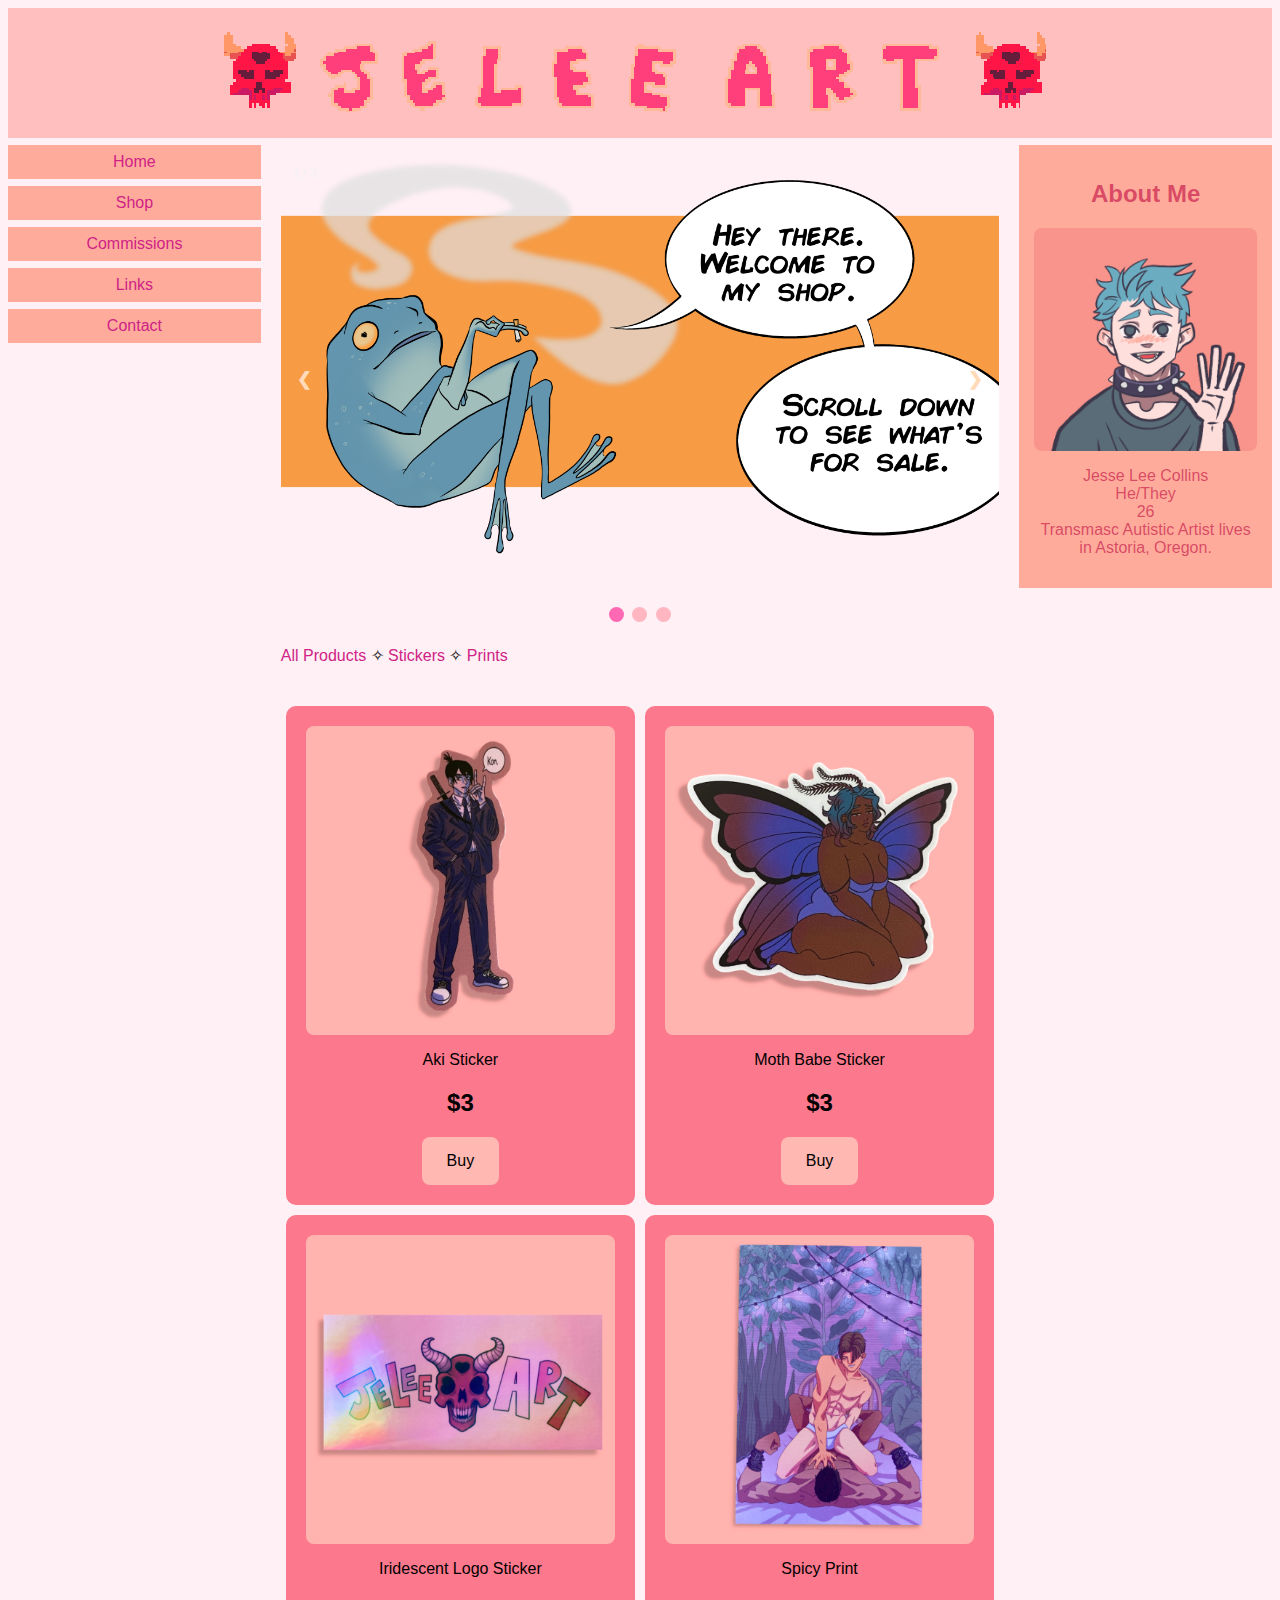
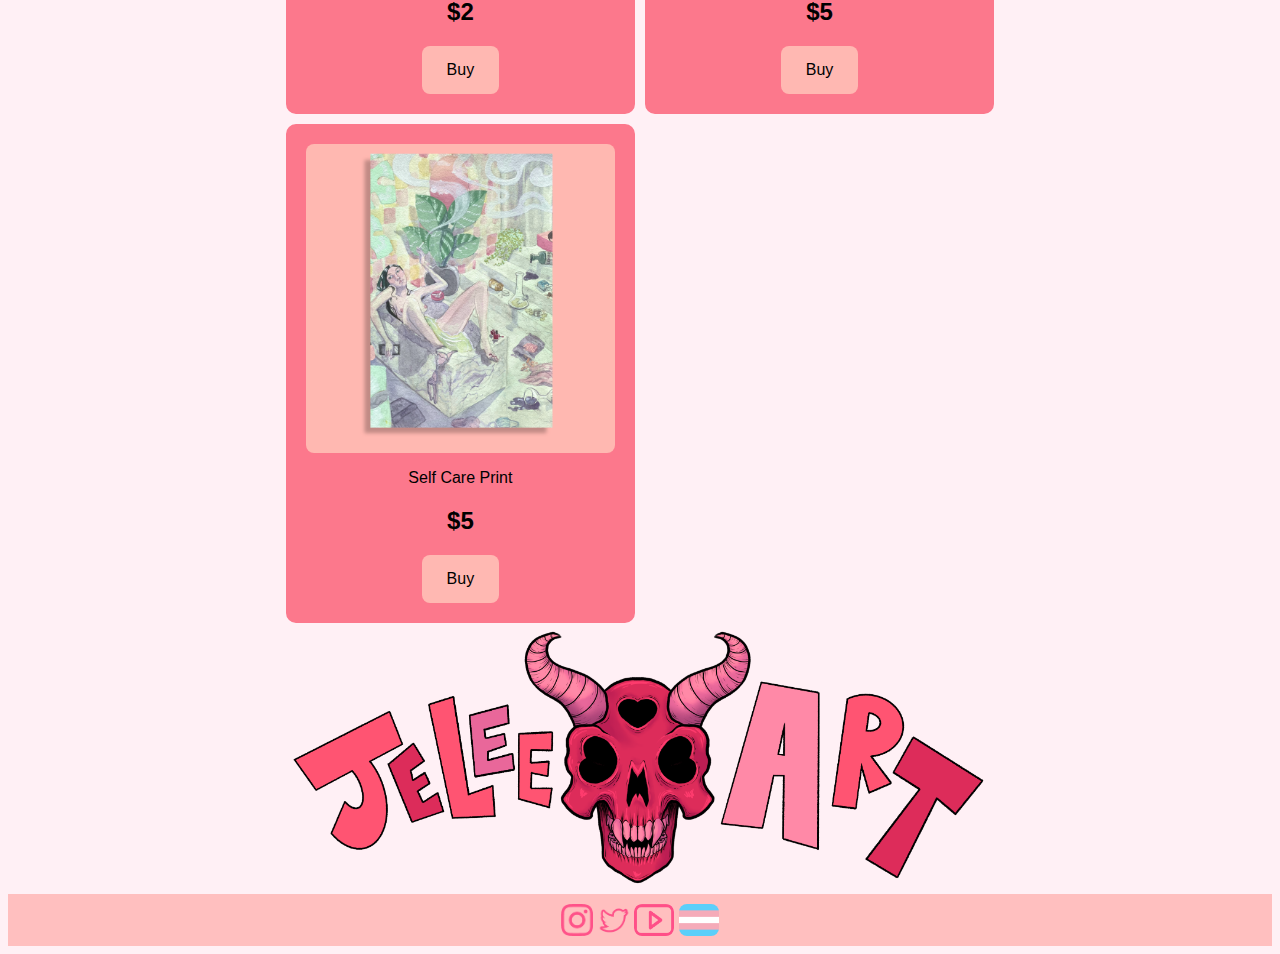
<file: index.html>
<!DOCTYPE html>
<html>
<head>
  <title>JELEEART</title>
  <meta name="viewport" content="width=device-width, initial-scale=1.0">
  <link rel="stylesheet" href="css/shopstyle.css"> 
</head>
<body>
<div class="logo">
  <a href="index.html"><img src="images/jeleeart.gif" alt="JELEEART" style="max-width:100%;height:auto;"></a>
</div>
<div style="overflow:auto">
  <div class="menu">
    <a href="index.html">Home</a>
    <a href="shop.htm">Shop</a>
    <a href="commissions.htm">Commissions</a>
    <a href="links.htm">Links</a>
    <a href="contact.htm">Contact</a>
  </div>

  <div class="main">

    
<div class="slideshow-container">

<div class="mySlides fade">
  <div class="numbertext">1 / 3</div>
  <img src="images/frogshop.png" style="width:100%">
  <!-- <div class="text">Caption Text</div> -->
</div>

<div class="mySlides fade">
  <div class="numbertext">2 / 3</div>
  <img src="images/commissions.png" style="width:100%">
  <!-- <div class="text">Caption Two</div> -->
</div>

<div class="mySlides fade">
  <div class="numbertext">3 / 3</div>
  <img src="images/logolarge.png" style="width:100%">
  <!-- <div class="text">Caption Three</div> -->
</div>

<a class="prev" onclick="plusSlides(-1)">❮</a>
<a class="next" onclick="plusSlides(1)">❯</a>

</div>
<br>

<div style="text-align:center">
  <span class="dot" onclick="currentSlide(1)"></span> 
  <span class="dot" onclick="currentSlide(2)"></span> 
  <span class="dot" onclick="currentSlide(3)"></span> 
</div>

<script>
let slideIndex = 1;
showSlides(slideIndex);

function plusSlides(n) {
  showSlides(slideIndex += n);
}

function currentSlide(n) {
  showSlides(slideIndex = n);
}

function showSlides(n) {
  let i;
  let slides = document.getElementsByClassName("mySlides");
  let dots = document.getElementsByClassName("dot");
  if (n > slides.length) {slideIndex = 1}    
  if (n < 1) {slideIndex = slides.length}
  for (i = 0; i < slides.length; i++) {
    slides[i].style.display = "none";  
  }
  for (i = 0; i < dots.length; i++) {
    dots[i].className = dots[i].className.replace(" active", "");
  }
  slides[slideIndex-1].style.display = "block";  
  dots[slideIndex-1].className += " active";
}
</script>

<div class=links>
<a href="shop.htm">All Products</a> ✧
<a href="stickers.htm">Stickers</a> ✧
<a href="prints.htm">Prints</a>
</div>
<br>
<br>
<div class="product">
<a href="products/aki.htm"><img src="images/aki.jpg" alt="home" style="max-width:100%;height:auto;"></a>
  <p>Aki Sticker</p>
  <h2>$3</h2>
<button onclick="document.location='https://buy.stripe.com/bIY7w16Sg8g78qk6op'" 
    class="button-56" role="button" >Buy</button><br>
</div>

<div class="product">
<a href="products/mothbabe.htm"><img src="images/mothbabe.jpg" alt="home" style="max-width:100%;height:auto;"></a>
  <p>Moth Babe Sticker</p>
  <h2>$3</h2>
<button onclick="document.location='https://buy.stripe.com/9AQg2xgsQaofcGAdQQ'" 
    class="button-56" role="button" >Buy</button><br>
</div>

<div class="product">
<a href="products/irilogo.htm"><img src="images/logosticker.png" alt="home" style="max-width:100%;height:auto;"></a>
  <p>Iridescent Logo Sticker</p>
  <h2>$2</h2>
<button onclick="document.location='https://buy.stripe.com/7sIeYtccAfIzfSM8wy'" 
    class="button-56" role="button" >Buy</button><br>
</div>
<div class="product">
<a href="products/spicyprint.htm"><img src="images/spicyprint.png" alt="home" style="max-width:100%;height:auto;"></a>
  <p>Spicy Print</p>
  <h2>$5</h2>
<button onclick="document.location='https://buy.stripe.com/cN22bHdgEgMD4a4cMP'" 
    class="button-56" role="button" >Buy</button><br>
</div>
<div class="product">
<a href="products/selfcare.htm"><img src="images/selfcare.png" alt="home" style="max-width:100%;height:auto;"></a>
  <p>Self Care Print</p>
  <h2>$5</h2>
<button onclick="document.location='https://buy.stripe.com/3cs03zekI8g7cGA004'" 
    class="button-56" role="button" >Buy</button><br>
</div>
    
    <br>
    <!-- resizable logo -->
     <picture>
       <source srcset="images/logosmall.png" media="(max-width: 600px)" >
       <source srcset="images/logolarge.png" media="(max-width: 1500px)">
       <source srcset="images/logolarge.png">
       <img src="images/logosmall.png" alt="logo" style="max-width:100%;height:auto;">
     </picture> 
    
  </div>

  <div class="right">
    <h2>About Me</h2>
    <img src="images/hi.png" style="max-width:100%;height:auto;">
    <p>Jesse Lee Collins<br>
       He/They<br>
       26<br>
       Transmasc Autistic Artist lives in Astoria, Oregon.</p>
  </div>
</div>

<div class="foot">
<a href="https://www.instagram.com/jeleeart/"><img src="images/insta.png" alt="instagram" width="32" height="32"></a>
<a href="https://twitter.com/J3L33ART"><img src="images/twitter.png" alt="Twitter" width="32" height="32"></a>
<a href="https://www.youtube.com/@jeleeart"><img src="images/youtube.png" alt="YouTube" width="40" height="32"></a>
<img src="images/trans.png" width="40" height="32">


</div>

</body>
</html>
</file>
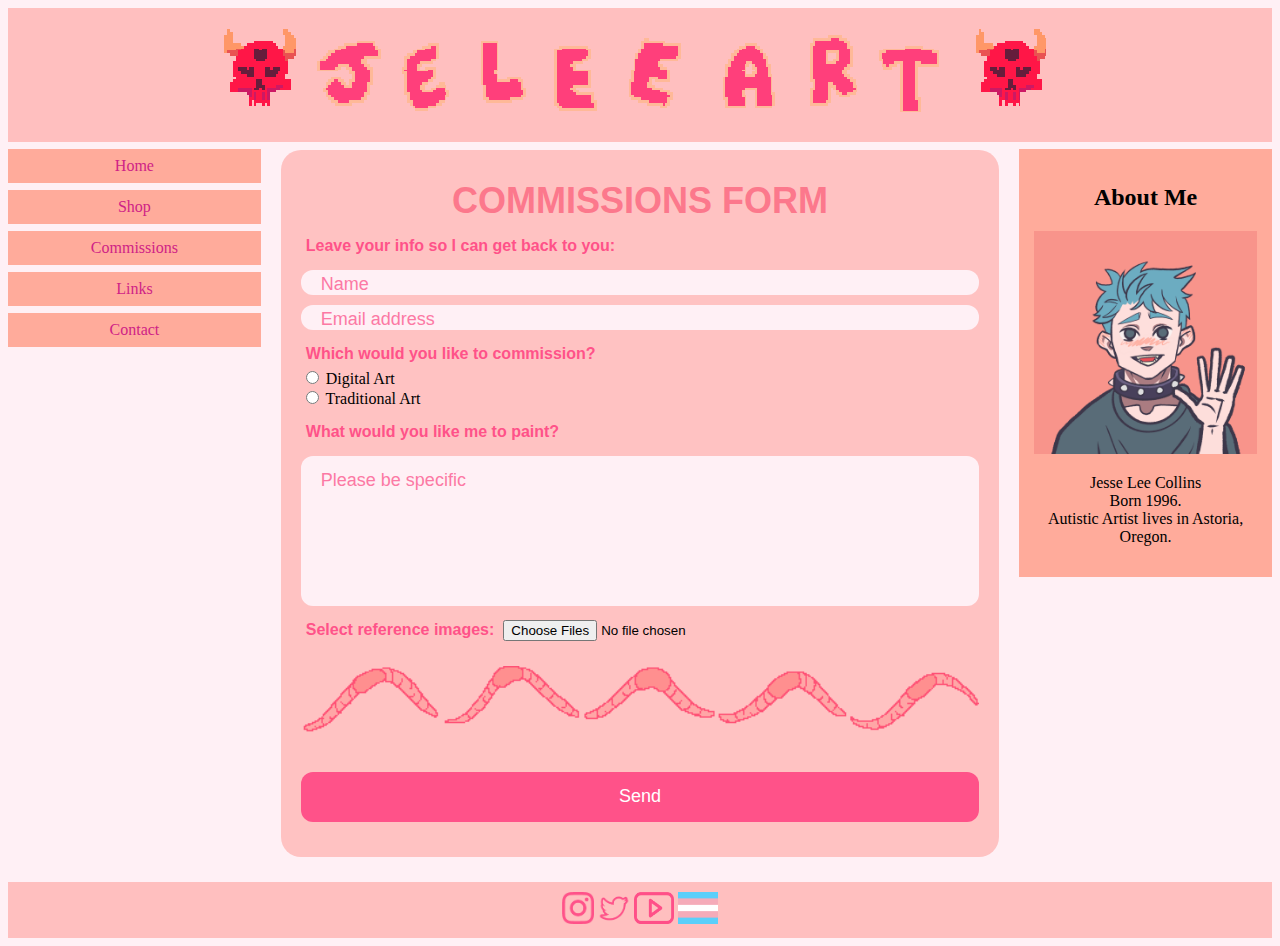
<file: comform.htm>
<!DOCTYPE html>
<html>
<head>
<title>Commissions Form</title>
<meta name="viewport" content="width=device-width, initial-scale=1.0">
<link rel="stylesheet" href="css/comform.css"> 
</head>
<body>
<div class="logo">
<a href="index.html"><img src="images/jeleeart.gif" alt="home" style="max-width:100%;height:auto;"></a>
</div>
<div style="overflow:auto">
  <div class="menu">
    <a href="index.html">Home</a>
    <a href="shop.htm">Shop</a>
    <a href="commissions.htm">Commissions</a>
    <a href="links.htm">Links</a>
    <a href="contact.htm">Contact</a>
  </div>
  <div class="main">
  <div class="form">
      <div class="title">COMMISSIONS FORM</div>
      <form action="https://formsubmit.co/jeleecoms@gmail.com" method="POST">
      <div class="question">Leave your info so I can get back to you:</div>
      <input class="input"type="text" name="name" placeholder="Name" required>
      <br>
      <input class="input"type="email" name="email" placeholder="Email address" required>
      <br>
      <div class="question">Which would you like to commission?</div>
      <input type="radio" id="digi" name="comtype" value="digital">
      <label for="digi">Digital Art</label><br>
      <input type="radio" id="trad" name="comtype" value="traditional">
      <label for="trad">Traditional Art</label><br>
      <div class="question">What would you like me to paint?</div>
      <textarea class="message" type="text" name="message" placeholder='Please be specific' maxlength='3000' minlength='1' required></textarea>
      <label class="question" for="files">Select reference images:</label>
      <input class="files" type="file" id="files" name="files" multiple> 
      <img class="worms" src="images/worms.gif" style="max-width:100%;height:auto;">
      <input type="hidden" name="_next" value="https://jeleeart.com/thanks.html">
      <button class="submit" type="submit">Send</button>
      <br>
     </form> 
    </div>
    <br>
  </div>
   <div class="right">
    <h2>About Me</h2>
    <img src="images/hi.png" style="max-width:100%;height:auto;">
    <p>Jesse Lee Collins<br>
       Born 1996. <br>
       Autistic Artist lives in Astoria, Oregon.</p>
  </div>
</div>

<div class="foot">
<a href="https://www.instagram.com/jeleeart/"><img src="images/insta.png" alt="instagram" width="32" height="32"></a>
<a href="https://twitter.com/J3L33ART"><img src="images/twitter.png" alt="Twitter" width="32" height="32"></a>
<a href="https://www.youtube.com/@jeleeart"><img src="images/youtube.png" alt="YouTube" width="40" height="32"></a>
<img src="images/trans.png" width="40" height="32">
</div>


</body>
</html>
</file>
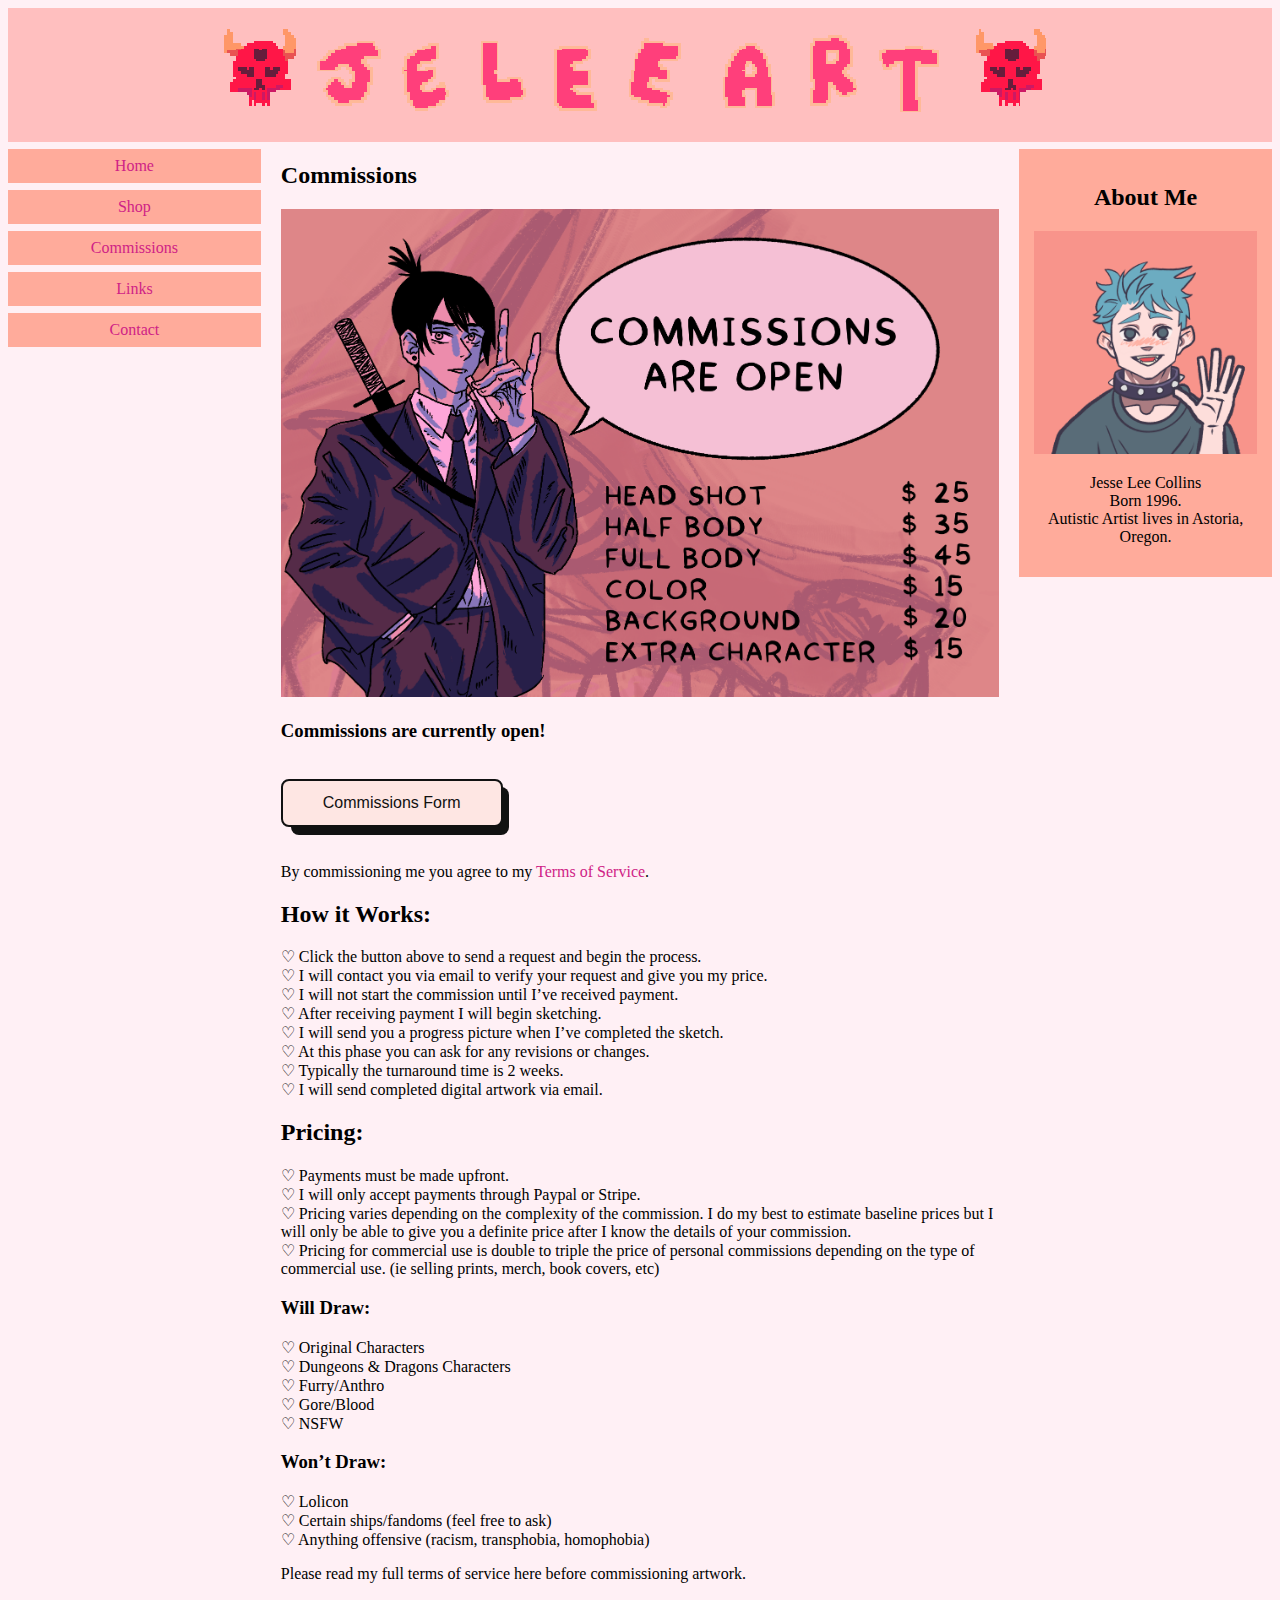
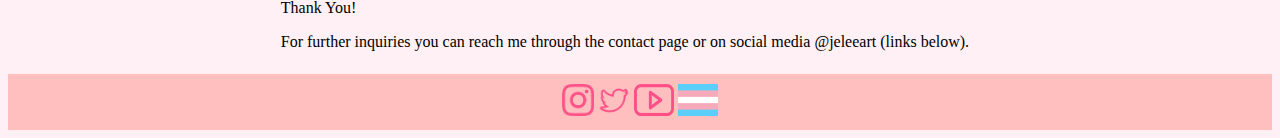
<file: commissions.htm>
<!DOCTYPE html>
<html>
<head>
<title>Commissions</title>
<meta name="viewport" content="width=device-width, initial-scale=1.0">
<link rel="stylesheet" href="css/style.css"> 

</head>
<body>

<div class="logo">
<a href="index.html"><img src="images/jeleeart.gif" alt="home" style="max-width:100%;height:auto;"></a>
</div>

<div style="overflow:auto">
  <div class="menu">
    <a href="index.html">Home</a>
    <a href="shop.htm">Shop</a>
    <a href="commissions.htm">Commissions</a>
    <a href="links.htm">Links</a>
    <a href="contact.htm">Contact</a>
  </div>

  <div class="main">
    <h2>Commissions</h2>
 <img src="images/commissions.png" style="max-width:100%;height:auto;">
    <h3>Commissions are currently open!</h3>
    <br>
<button onclick="document.location='comform.htm'" 
    class="button-56" role="button" >Commissions Form</button><br><br>
By commissioning me you agree to my <a href="commissionstos.htm">Terms of Service</a>.
</p>


<h2>How it Works:</h2>
<p>
♡ Click the button above to send a request and begin the process.
<br>
♡ I will contact you via email to verify your request and give you my price.
<br>
♡ I will not start the commission until I’ve received payment.
<br>
♡ After receiving payment I will begin sketching.
<br>
♡ I will send you a progress picture when I’ve completed the sketch.
<br>
♡ At this phase you can ask for any revisions or changes.
<br>
♡ Typically the turnaround time is 2 weeks.
<br>
♡ I will send completed digital artwork via email.
</p>
<h2>Pricing:</h2>
<p>
♡ Payments must be made upfront.
<br>
♡ I will only accept payments through Paypal or Stripe. 
<br>
♡ Pricing varies depending on the complexity of the commission. I do my best to estimate baseline prices but I will only be able to give you a definite price after I know the details of your commission.
<br>
♡ Pricing for commercial use is double to triple the price of personal commissions depending on the type of commercial use. (ie selling prints, merch, book covers, etc)
</p>
 
<p>
<h3>Will Draw:</h3>
♡ Original Characters
<br>
♡ Dungeons & Dragons Characters
<br>
♡ Furry/Anthro
<br>
♡ Gore/Blood
<br>
♡ NSFW
<h3>Won’t Draw:</h3>
♡ Lolicon
<br>
♡ Certain ships/fandoms (feel free to ask)
<br>
♡ Anything offensive (racism, transphobia, homophobia)
</p> 
<p>
Please read my full terms of service here before commissioning artwork.
</p>
<p>
Thank You!
</p>
<p>
For further inquiries you can reach me through the contact page or on social media @jeleeart (links below).
</p>
  </div>

   <div class="right">
    <h2>About Me</h2>
    <img src="images/hi.png" style="max-width:100%;height:auto;">
    <p>Jesse Lee Collins<br>
       Born 1996. <br>
       Autistic Artist lives in Astoria, Oregon.</p>
  </div>
</div>

<div class="foot">
<a href="https://www.instagram.com/jeleeart/"><img src="images/insta.png" alt="instagram" width="32" height="32"></a>
<a href="https://twitter.com/J3L33ART"><img src="images/twitter.png" alt="Twitter" width="32" height="32"></a>
<a href="https://www.youtube.com/@jeleeart"><img src="images/youtube.png" alt="YouTube" width="40" height="32"></a>
<img src="images/trans.png" width="40" height="32">
</div>


</body>
</html>
</file>
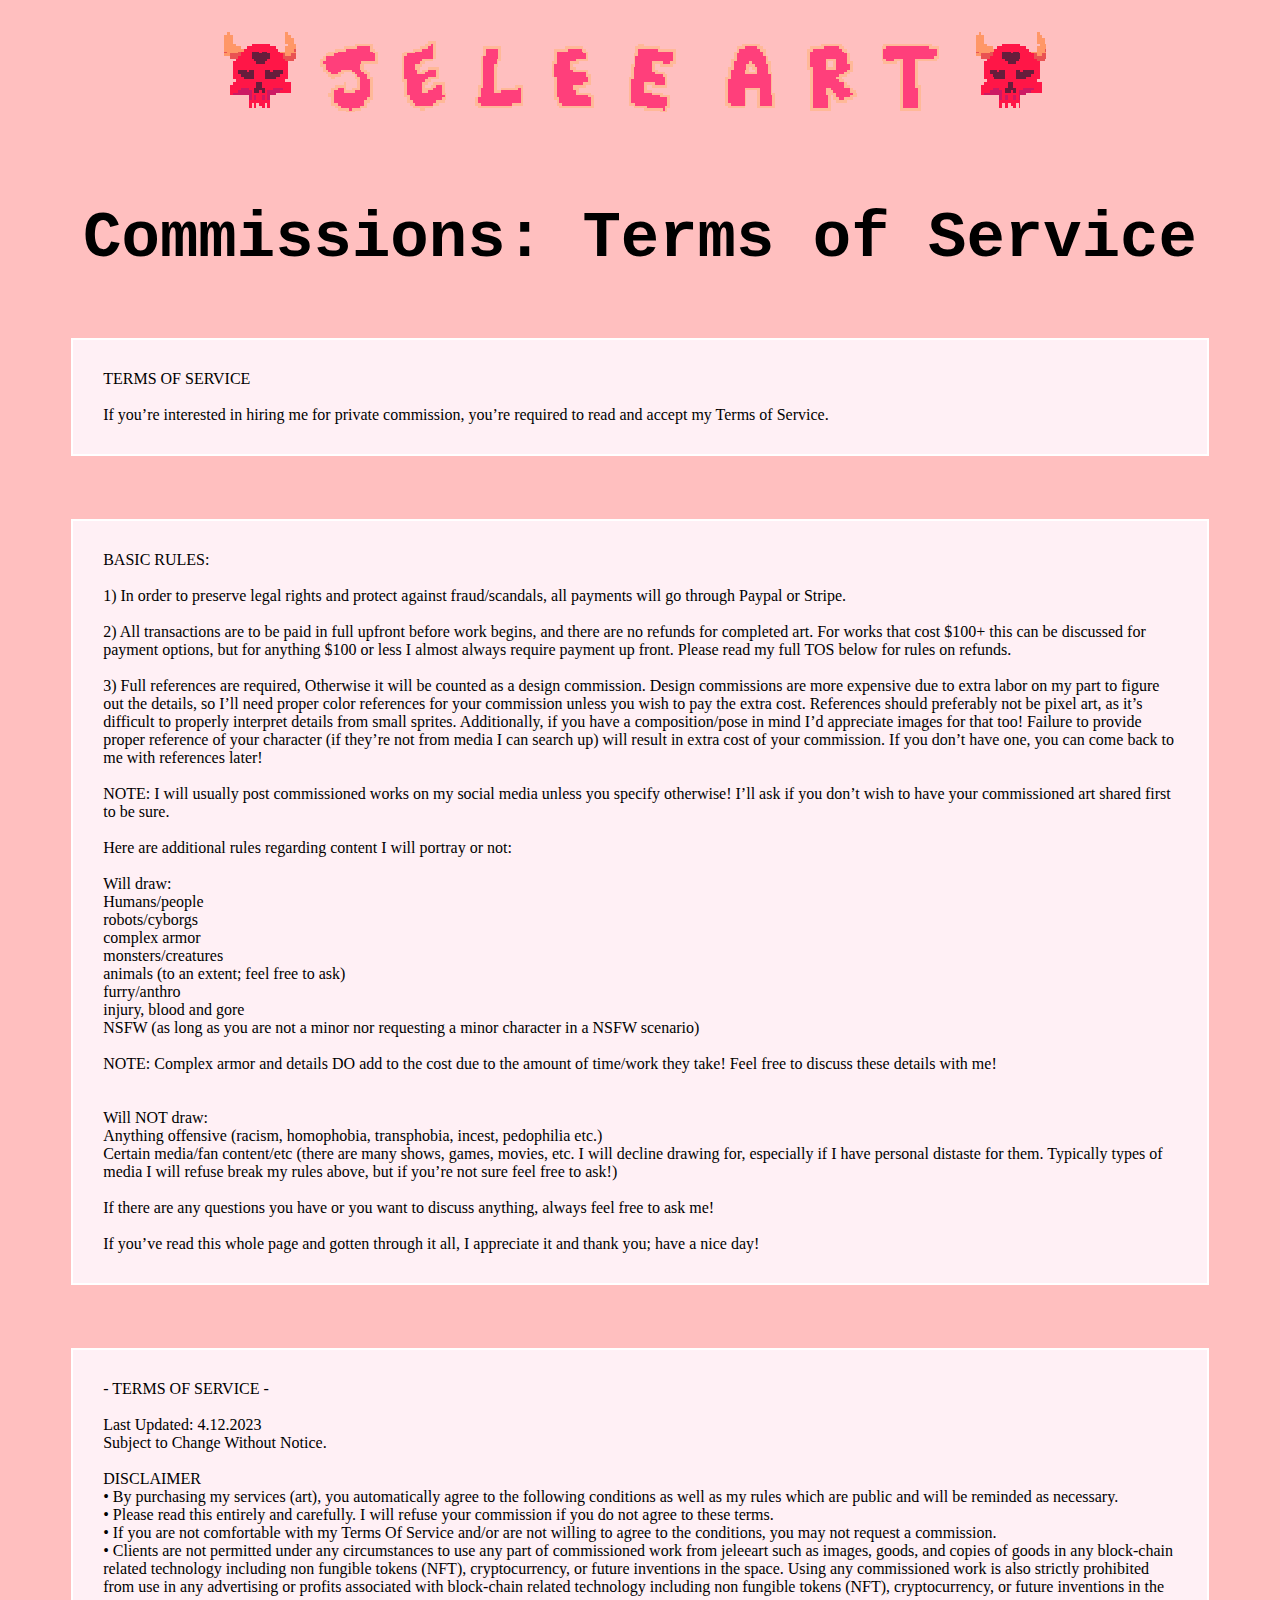
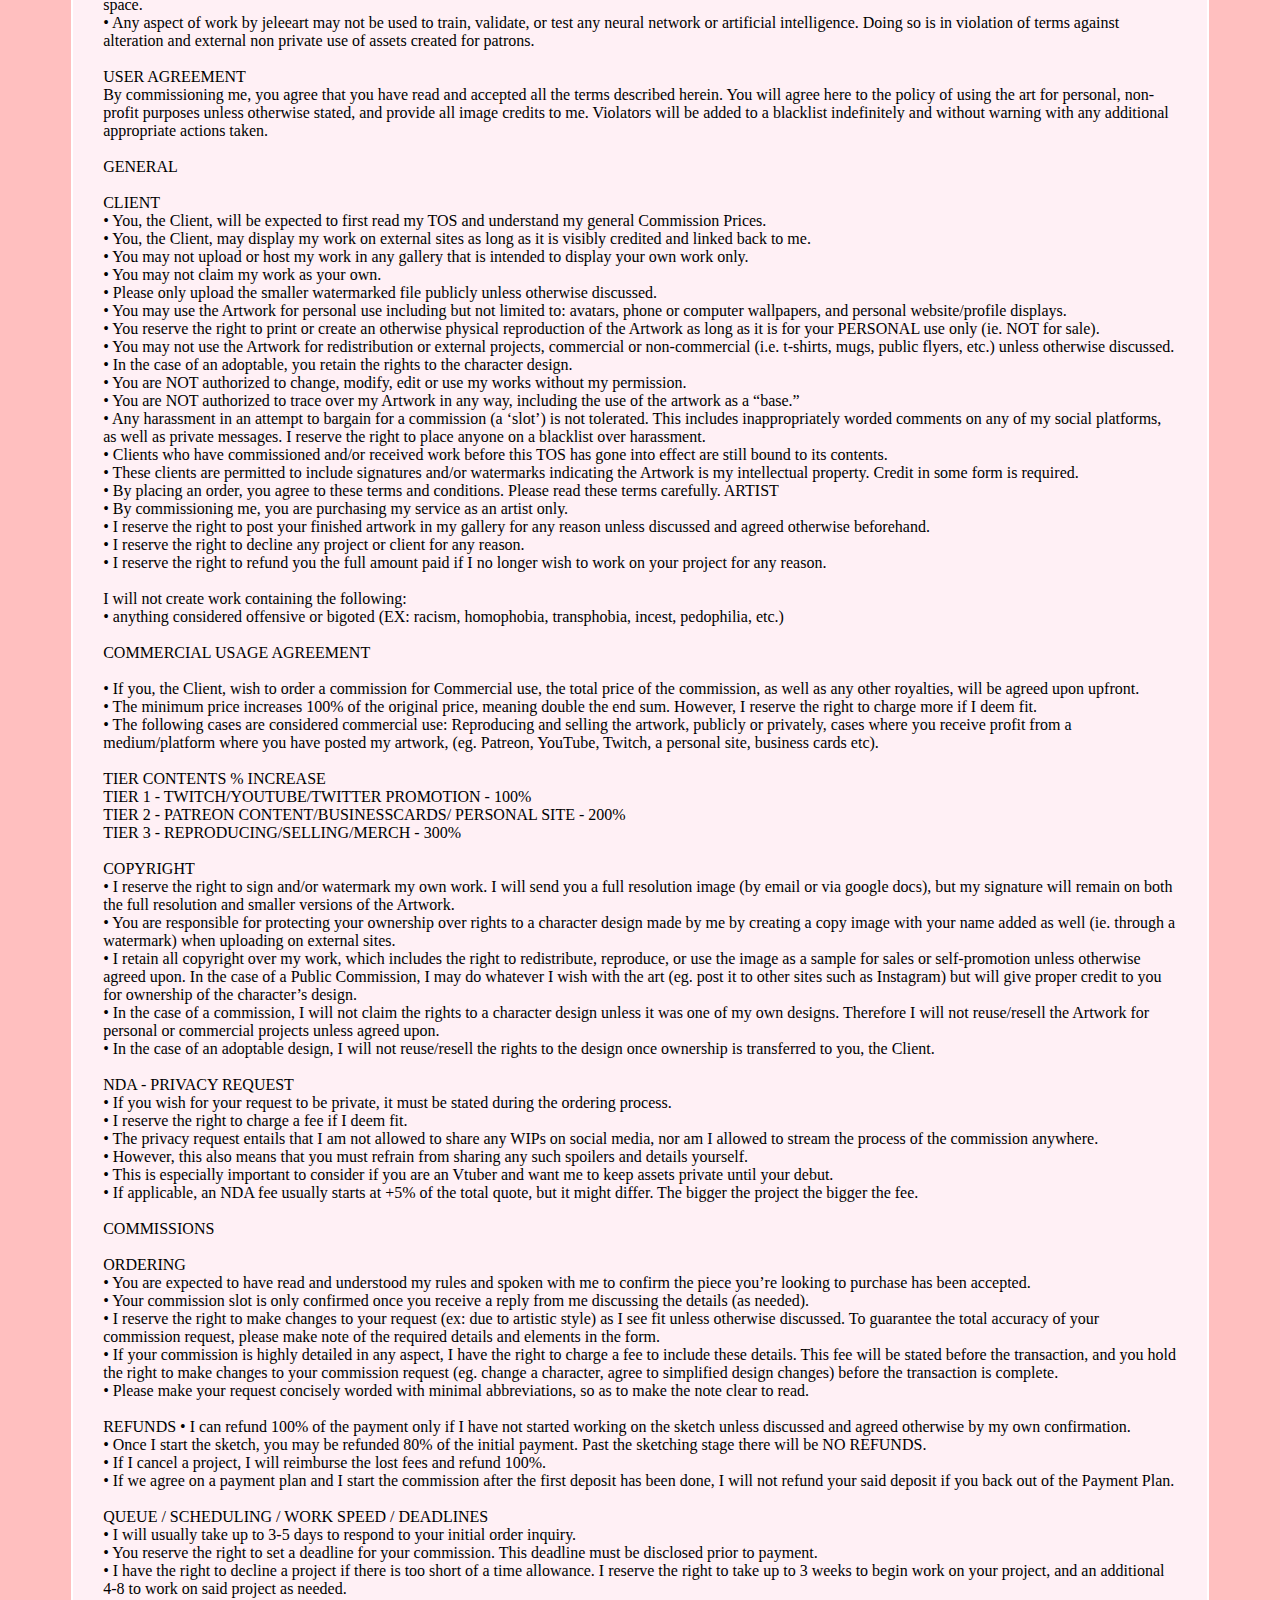
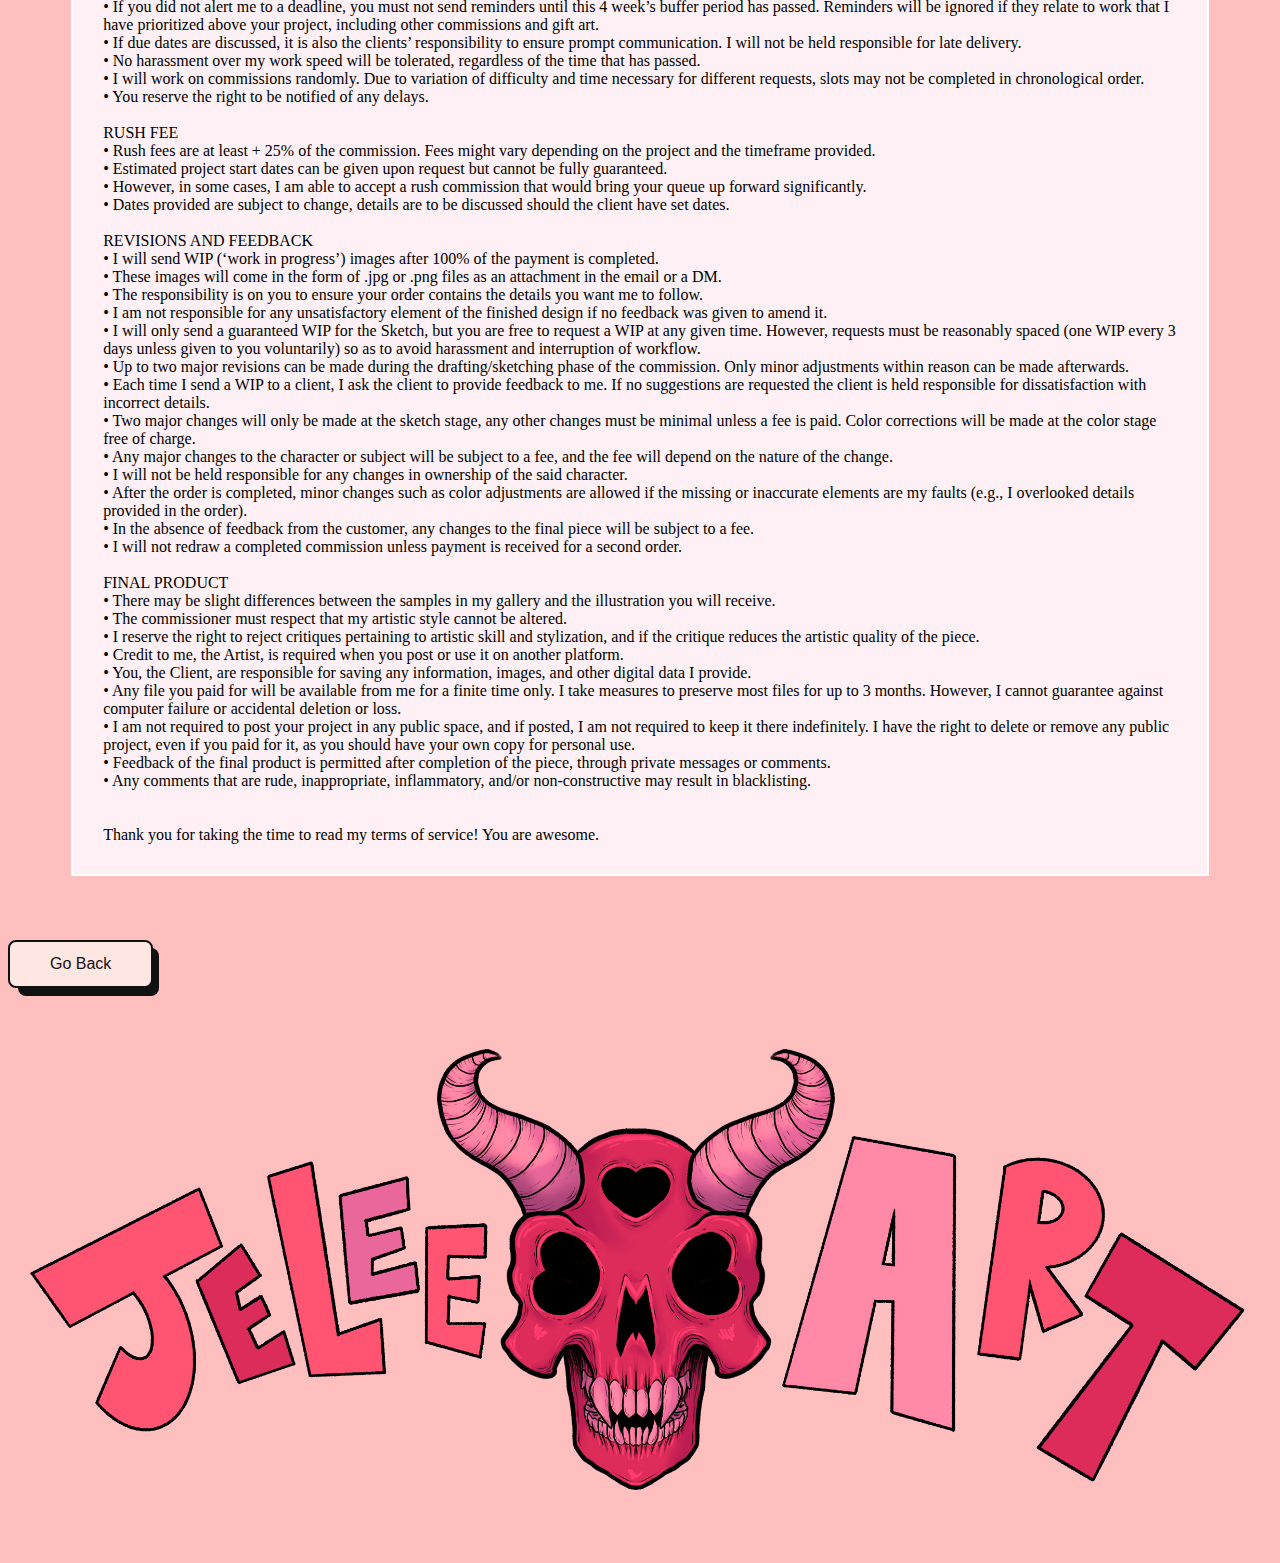
<file: commissionstos.htm>
<!DOCTYPE html>
<html>
<head>
  <link rel="stylesheet" href="css/style3.css">
  <title>Terms of Service</title>
  <meta name="viewport" content="width=device-width, initial-scale=1.0">
</head>
<body>
<div class="logo">
  <a href="index.html"><img src="images/jeleeart.gif" alt="home" style="max-width:100%;height:auto;"></a>
</div>


<br>

<!-- window size scaling font-->
 <h1 style="font-size:5vw">Commissions: Terms of Service</h1> 

<p>

TERMS OF SERVICE<br><br>

If you’re interested in hiring me for private commission, you’re required to read and accept my Terms of Service. </p>
<p>

BASIC RULES:<br><br>
1) In order to preserve legal rights and protect against fraud/scandals, all payments will go through Paypal or Stripe. <br><br>
2) All transactions are to be paid in full upfront before work begins, and there are no refunds for completed art. For works that cost $100+ this can be discussed for payment options, but for anything $100 or less I almost always require payment up front. Please read my full TOS below for rules on refunds.<br><br>
3) Full references are required, Otherwise it will be counted as a design commission. Design commissions are more expensive due to extra labor on my part to figure out the details, so I’ll need proper color references for your commission unless you wish to pay the extra cost. References should preferably not be pixel art, as it’s difficult to properly interpret details from small sprites. Additionally, if you have a composition/pose in mind I’d appreciate images for that too! Failure to provide proper reference of your character (if they’re not from media I can search up) will result in extra cost of your commission. If you don’t have one, you can come back to me with references later!
<br><br>
NOTE: I will usually post commissioned works on my social media unless you specify otherwise! I’ll ask if you don’t wish to have your commissioned art shared first to be sure.

<br><br>
Here are additional rules regarding content I will portray or not:<br><br>
Will draw:<br>
Humans/people<br>
robots/cyborgs<br>
complex armor <br>
monsters/creatures<br>
animals (to an extent; feel free to ask)<br>
furry/anthro<br>
injury, blood and gore <br>
NSFW (as long as you are not a minor nor requesting a minor character in a NSFW scenario)<br><br>
NOTE: Complex armor and details DO add to the cost due to the amount of time/work they take! Feel free to discuss these details with me!<br><br><br>

Will NOT draw:<br>
Anything offensive (racism, homophobia, transphobia, incest, pedophilia etc.)<br>
Certain media/fan content/etc (there are many shows, games, movies, etc. I will decline drawing for, especially if I have personal distaste for them. Typically types of media I will refuse break my rules above, but if you’re not sure feel free to ask!)<br><br>

If there are any questions you have or you want to discuss anything, always feel free to ask me!<br><br>

If you’ve read this whole page and gotten through it all, I appreciate it and thank you; have a nice day!
</p>

<p>
- TERMS OF SERVICE -<br><br>
Last Updated: 4.12.2023<br>
Subject to Change Without Notice.<br><br>
DISCLAIMER<br>
• By purchasing my services (art), you automatically agree to the following conditions as well as my rules which are public and will be reminded as necessary.<br>
• Please read this entirely and carefully. I will refuse your commission if you do not agree to these terms.<br>
• If you are not comfortable with my Terms Of Service and/or are not willing to agree to the conditions, you may not request a commission.<br>
• Clients are not permitted under any circumstances to use any part of commissioned work from jeleeart such as images, goods, and copies of goods in any block-chain related technology including non fungible tokens (NFT), cryptocurrency, or future inventions in the space. Using any commissioned work is also strictly prohibited from use in any advertising or profits associated with block-chain related technology including non fungible tokens (NFT), cryptocurrency, or future inventions in the space.<br>
• Any aspect of work by jeleeart may not be used to train, validate, or test any neural network or artificial intelligence. Doing so is in violation of terms against alteration and external non private use of assets created for patrons.<br><br>
USER AGREEMENT<br>
By commissioning me, you agree that you have read and accepted all the terms described herein.
You will agree here to the policy of using the art for personal, non-profit purposes unless otherwise stated, and provide all image credits to me.
Violators will be added to a blacklist indefinitely and without warning with any additional appropriate actions taken.<br><br>

GENERAL<br><br>

CLIENT<br>
• You, the Client, will be expected to first read my TOS and understand my general Commission Prices.<br>
• You, the Client, may display my work on external sites as long as it is visibly credited and linked back to me.<br>
• You may not upload or host my work in any gallery that is intended to display your own work only.<br>
• You may not claim my work as your own.<br>
• Please only upload the smaller watermarked file publicly unless otherwise discussed.<br>
• You may use the Artwork for personal use including but not limited to: avatars, phone or computer wallpapers, and personal website/profile displays.<br>
• You reserve the right to print or create an otherwise physical reproduction of the Artwork as long as it is for your PERSONAL use only (ie. NOT for sale).<br>
• You may not use the Artwork for redistribution or external projects, commercial or non-commercial (i.e. t-shirts, mugs, public flyers, etc.) unless otherwise discussed.<br>
• In the case of an adoptable, you retain the rights to the character design.<br>
• You are NOT authorized to change, modify, edit or use my works without my permission.<br>
• You are NOT authorized to trace over my Artwork in any way, including the use of the artwork as a “base.”<br>
• Any harassment in an attempt to bargain for a commission (a ‘slot’) is not tolerated. This includes inappropriately worded comments on any of my social platforms, as well as private messages. I reserve the right to place anyone on a blacklist over harassment.<br>
• Clients who have commissioned and/or received work before this TOS has gone into effect are still bound to its contents.<br>
• These clients are permitted to include signatures and/or watermarks indicating the Artwork is my intellectual property. Credit in some form is required.<br>
• By placing an order, you agree to these terms and conditions. Please read these terms carefully.
ARTIST<br>
• By commissioning me, you are purchasing my service as an artist only.<br>
• I reserve the right to post your finished artwork in my gallery for any reason unless discussed and agreed otherwise beforehand.<br>
• I reserve the right to decline any project or client for any reason.<br>
• I reserve the right to refund you the full amount paid if I no longer wish to work on your project for any reason.<br><br> 
I will not create work containing the following:<br>
• anything considered offensive or bigoted (EX: racism, homophobia, transphobia, incest, pedophilia, etc.)<br><br>

COMMERCIAL USAGE AGREEMENT<br><br>

• If you, the Client, wish to order a commission for Commercial use, the total price of the commission, as well as any other royalties, will be agreed upon upfront.<br>
• The minimum price increases 100% of the original price, meaning double the end sum. However, I reserve the right to charge more if I deem fit.<br>
• The following cases are considered commercial use: Reproducing and selling the artwork, publicly or privately, cases where you receive profit from a medium/platform where you have posted my artwork, (eg. Patreon, YouTube, Twitch, a personal site, business cards etc).<br><br>

TIER CONTENTS % INCREASE<br>
TIER 1 - TWITCH/YOUTUBE/TWITTER PROMOTION - 100%<br>
TIER 2 - PATREON CONTENT/BUSINESSCARDS/ PERSONAL SITE - 200%<br>
TIER 3 - REPRODUCING/SELLING/MERCH - 300%<br><br>

COPYRIGHT<br>
• I reserve the right to sign and/or watermark my own work. I will send you a full resolution image (by email or via google docs), but my signature will remain on both the full resolution and smaller versions of the Artwork.<br>
• You are responsible for protecting your ownership over rights to a character design made by me by creating a copy image with your name added as well (ie. through a watermark) when uploading on external sites.<br>
• I retain all copyright over my work, which includes the right to redistribute, reproduce, or use the image as a sample for sales or self-promotion unless otherwise agreed upon. In the case of a Public Commission, I may do whatever I wish with the art (eg. post it to other sites such as Instagram) but will give proper credit to you for ownership of the character’s design.<br>
• In the case of a commission, I will not claim the rights to a character design unless it was one of my own designs. Therefore I will not reuse/resell the Artwork for personal or commercial projects unless agreed upon.<br>
• In the case of an adoptable design, I will not reuse/resell the rights to the design once ownership is transferred to you, the Client.<br><br>

NDA - PRIVACY REQUEST<br>
• If you wish for your request to be private, it must be stated during the ordering process.<br>
• I reserve the right to charge a fee if I deem fit.<br>
• The privacy request entails that I am not allowed to share any WIPs on social media, nor am I allowed to stream the process of the commission anywhere.<br>
• However, this also means that you must refrain from sharing any such spoilers and details yourself.<br>
• This is especially important to consider if you are an Vtuber and want me to keep assets private until your debut.<br>
• If applicable, an NDA fee usually starts at +5% of the total quote, but it might differ. The bigger the project the bigger the fee.<br><br>

COMMISSIONS<br><br>

ORDERING<br>
• You are expected to have read and understood my rules and spoken with me to confirm the piece you’re looking to purchase has been accepted.<br>
• Your commission slot is only confirmed once you receive a reply from me discussing the details (as needed).<br>
• I reserve the right to make changes to your request (ex: due to artistic style) as I see fit unless otherwise discussed. To guarantee the total accuracy of your commission request, please make note of the required details and elements in the form.<br>
• If your commission is highly detailed in any aspect, I have the right to charge a fee to include these details. This fee will be stated before the transaction, and you hold the right to make changes to your commission request (eg. change a character, agree to simplified design changes) before the transaction is complete.<br>
• Please make your request concisely worded with minimal abbreviations, so as to make the note clear to read.<br><br>


REFUNDS
• I can refund 100% of the payment only if I have not started working on the sketch unless discussed and agreed otherwise by my own confirmation.<br>
• Once I start the sketch, you may be refunded 80% of the initial payment. Past the sketching stage there will be NO REFUNDS.<br>
• If I cancel a project, I will reimburse the lost fees and refund 100%.<br>
• If we agree on a payment plan and I start the commission after the first deposit has been done, I will not refund your said deposit if you back out of the Payment Plan.<br><br>

QUEUE / SCHEDULING / WORK SPEED / DEADLINES<br>
• I will usually take up to 3-5 days to respond to your initial order inquiry.<br>
• You reserve the right to set a deadline for your commission. This deadline must be disclosed prior to payment.<br>
• I have the right to decline a project if there is too short of a time allowance. I reserve the right to take up to 3 weeks to begin work on your project, and an additional 4-8 to work on said project as needed.<br>
• If you did not alert me to a deadline, you must not send reminders until this 4 week’s buffer period has passed. Reminders will be ignored if they relate to work that I have prioritized above your project, including other commissions and gift art.<br>
• If due dates are discussed, it is also the clients’ responsibility to ensure prompt communication. I will not be held responsible for late delivery.<br>
• No harassment over my work speed will be tolerated, regardless of the time that has passed.<br>
• I will work on commissions randomly. Due to variation of difficulty and time necessary for different requests, slots may not be completed in chronological order.<br>
• You reserve the right to be notified of any delays.<br><br>
RUSH FEE<br>
• Rush fees are at least + 25% of the commission. Fees might vary depending on the project and the timeframe provided.<br>
• Estimated project start dates can be given upon request but cannot be fully guaranteed.<br>
• However, in some cases, I am able to accept a rush commission that would bring your queue up forward significantly.<br>
• Dates provided are subject to change, details are to be discussed should the client have set dates.<br><br>

REVISIONS AND FEEDBACK<br>
• I will send WIP (‘work in progress’) images after 100% of the payment is completed.<br>
• These images will come in the form of .jpg or .png files as an attachment in the email or a DM.<br>
• The responsibility is on you to ensure your order contains the details you want me to follow.<br>
• I am not responsible for any unsatisfactory element of the finished design if no feedback was given to amend it.<br>
• I will only send a guaranteed WIP for the Sketch, but you are free to request a WIP at any given time. However, requests must be reasonably spaced (one WIP every 3 days unless given to you voluntarily) so as to avoid harassment and interruption of workflow.<br>
• Up to two major revisions can be made during the drafting/sketching phase of the commission. Only minor adjustments within reason can be made afterwards.<br>
• Each time I send a WIP to a client, I ask the client to provide feedback to me. If no suggestions are requested the client is held responsible for dissatisfaction with incorrect details.<br>
• Two major changes will only be made at the sketch stage, any other changes must be minimal unless a fee is paid. Color corrections will be made at the color stage free of charge.<br>
• Any major changes to the character or subject will be subject to a fee, and the fee will depend on the nature of the change.<br>
• I will not be held responsible for any changes in ownership of the said character.<br>
• After the order is completed, minor changes such as color adjustments are allowed if the missing or inaccurate elements are my faults (e.g., I overlooked details provided in the order).<br>
• In the absence of feedback from the customer, any changes to the final piece will be subject to a fee.<br>
• I will not redraw a completed commission unless payment is received for a second order.<br><br>

FINAL PRODUCT<br>
• There may be slight differences between the samples in my gallery and the illustration you will receive.<br>
• The commissioner must respect that my artistic style cannot be altered.<br>
• I reserve the right to reject critiques pertaining to artistic skill and stylization, and if the critique reduces the artistic quality of the piece.<br>
• Credit to me, the Artist, is required when you post or use it on another platform.<br>
• You, the Client, are responsible for saving any information, images, and other digital data I provide.<br>
• Any file you paid for will be available from me for a finite time only. I take measures to preserve most files for up to 3 months. However, I cannot guarantee against computer failure or accidental deletion or loss.<br>
• I am not required to post your project in any public space, and if posted, I am not required to keep it there indefinitely. I have the right to delete or remove any public project, even if you paid for it, as you should have your own copy for personal use.<br>
• Feedback of the final product is permitted after completion of the piece, through private messages or comments.<br>
• Any comments that are rude, inappropriate, inflammatory, and/or non-constructive may result in blacklisting.<br>
<br><br>
Thank you for taking the time to read my terms of service! You are awesome.

</p>


<button onclick="document.location='commissions.htm'" class="button-56" role="button" >Go Back</button>

<br><br><br>

<!-- show different images as window gets bigger/smaller -->
 <picture>
  <source srcset="images/logosmall.png" media="(max-width: 600px)" >
  <source srcset="images/logolarge.png" media="(max-width: 1500px)">
  <source srcset="images/logolarge.png">
  <img src="images/logosmall.png" alt="logo" style="max-width:100%;height:auto;">
</picture> 
<br>

<br>
<br>
<br>
</body>
</html>
</file>
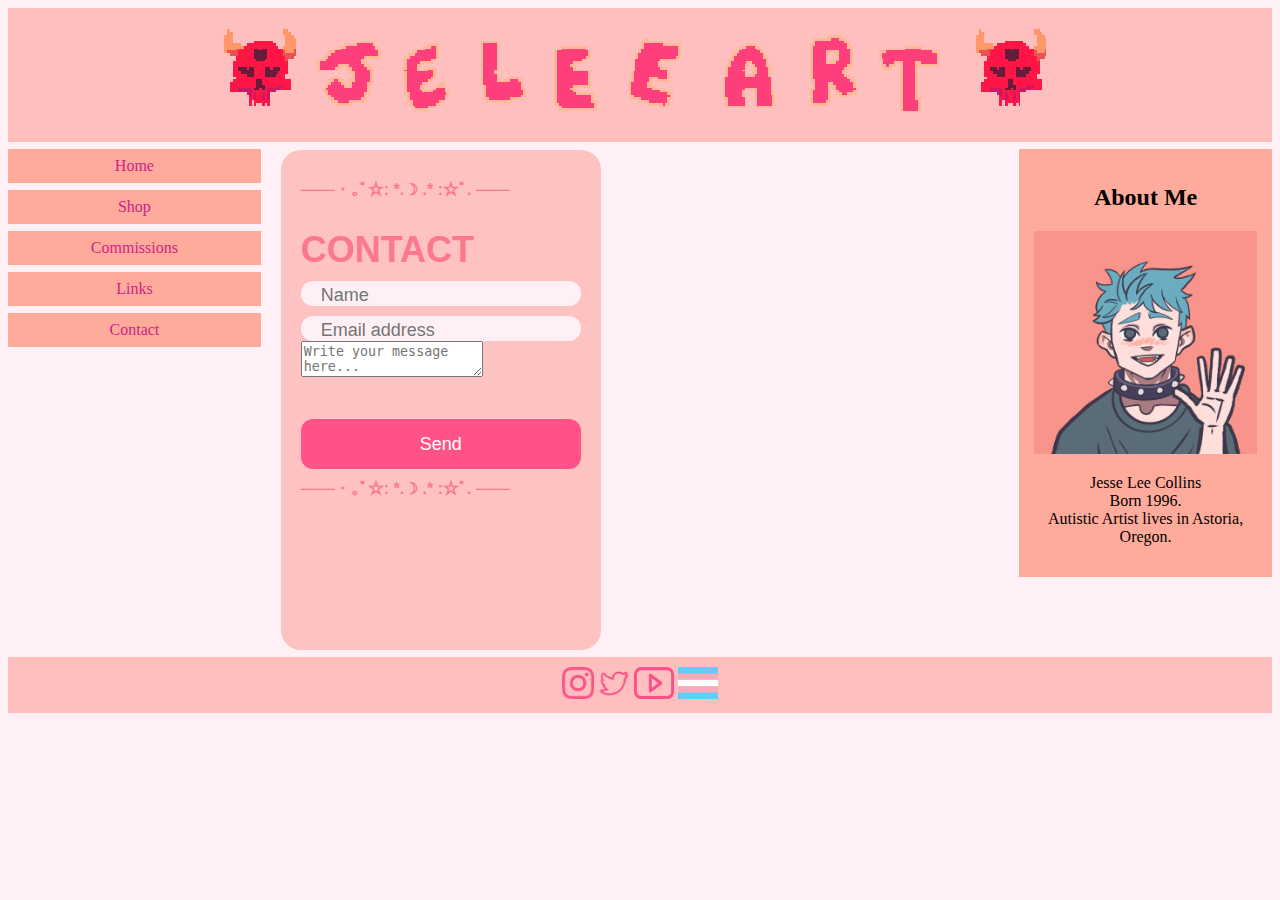
<file: contact.htm>
<!DOCTYPE html>
<html lang="en-us">
<head>
<title>Contact</title>
<meta name="viewport" content="width=device-width, initial-scale=1.0" charset="UTF-8">
<link rel="stylesheet" href="css/formstyle.css"> 

</head>
<body>

<div class="logo">
<a href="index.html"><img src="images/jeleeart.gif" alt="home" style="max-width:100%;height:auto;"></a>
</div>

<div style="overflow:auto">
  <div class="menu">
    <a href="index.html">Home</a>
    <a href="shop.htm">Shop</a>
    <a href="commissions.htm">Commissions</a>
    <a href="links.htm">Links</a>
    <a href="contact.htm">Contact</a>
  </div>

  <div class="main">
    <div class="form">
      <div class="subtitle">─── ･ ｡ﾟ☆: *.☽ .* :☆ﾟ. ───</div>
      <div class="title">CONTACT</div>
      <form action="https://formsubmit.co/jeleecoms@gmail.com" method="POST">
      <input class="input"type="text" name="name" placeholder="Name" required>
      <br>
      <input class="input"type="email" name="email" placeholder="Email address" required>
      <br>
      <textarea class="message" type="text" name="message" placeholder='Write your message here...' maxlength='2000' minlength='1' required></textarea>
      <input type="hidden" name="_next" value="https://jeleeart.com/thanks.html">
      <button class="submit" type="submit">Send</button>
      <div class="subtitle">─── ･ ｡ﾟ☆: *.☽ .* :☆ﾟ. ───</div>
     </form> 
    </div>
  </div>
  <div class="right">
    <h2>About Me</h2>
    <img src="images/hi.png" style="max-width:100%;height:auto;">
    <p>Jesse Lee Collins<br>
       Born 1996. <br>
       Autistic Artist lives in Astoria, Oregon.</p>
  </div>
 
</div>

<div class="foot">
<a href="https://www.instagram.com/jeleeart/"><img src="images/insta.png" alt="instagram" width="32" height="32"></a>
<a href="https://twitter.com/J3L33ART"><img src="images/twitter.png" alt="Twitter" width="32" height="32"></a>
<a href="https://www.youtube.com/@jeleeart"><img src="images/youtube.png" alt="YouTube" width="40" height="32"></a>
<img src="images/trans.png" width="40" height="32">
</div>


</body>
</html>
</file>
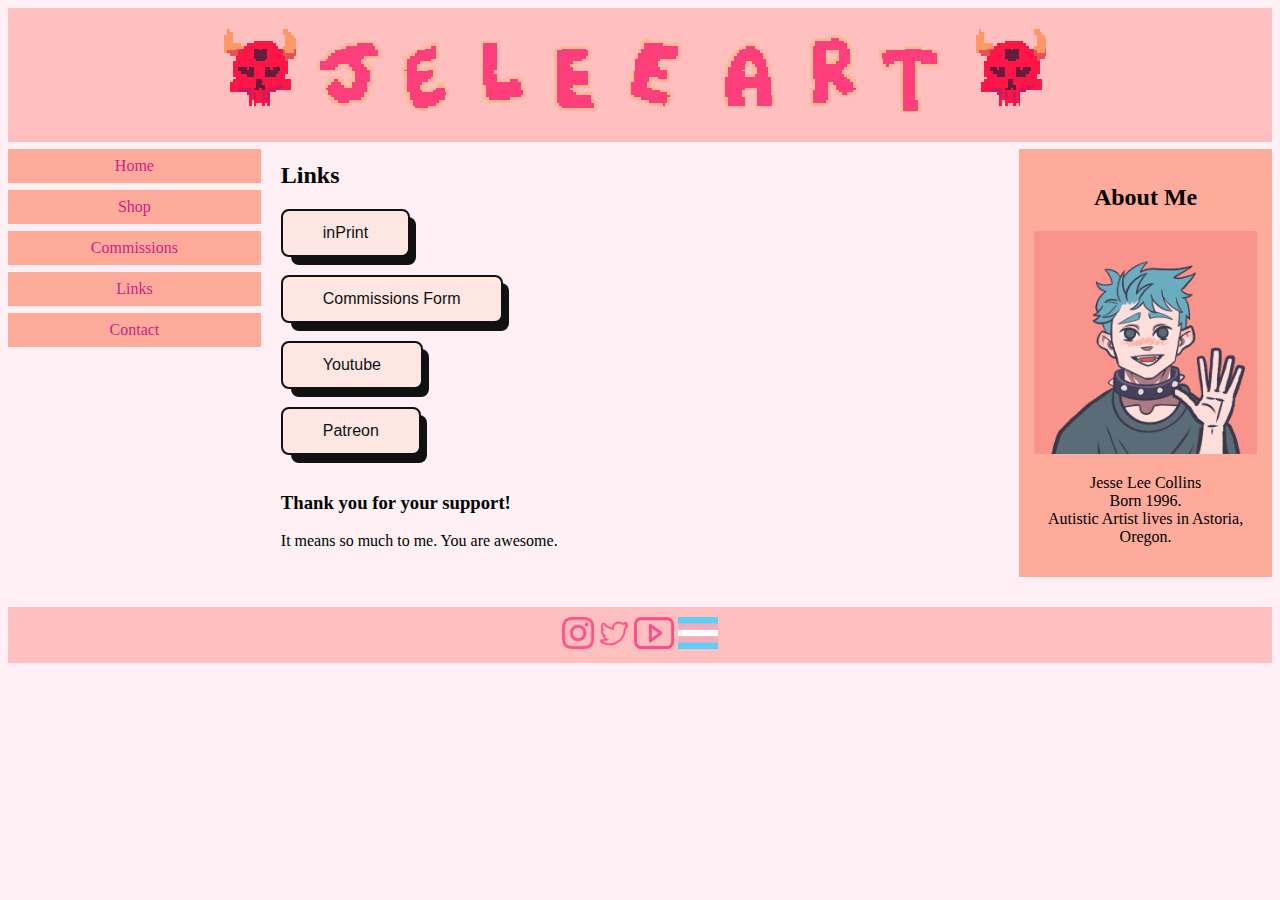
<file: links.htm>
<!DOCTYPE html>
<html>
<head>
<title>Links</title>
<meta name="viewport" content="width=device-width, initial-scale=1.0">
<link rel="stylesheet" href="css/style.css"> 

</head>
<body>

<div class="logo">
<a href="index.html"><img src="images/jeleeart.gif" alt="home" style="max-width:100%;height:auto;"></a>
</div>

<div style="overflow:auto">
  <div class="menu">
    <a href="index.html">Home</a>
    <a href="shop.htm">Shop</a>
    <a href="commissions.htm">Commissions</a>
    <a href="links.htm">Links</a>
    <a href="contact.htm">Contact</a>
  </div>

  <div class="main">
    <h2>Links</h2>
    <button onclick="document.location='https://www.inprnt.com/gallery/jelee/'" 
    class="button-56" role="button" >inPrint</button><br>
    <!-- <button onclick="document.location='https://artistree.io/request/jeleeart'" 
    class="button-56" role="button" >Artistree</button><br> -->
    <button onclick="document.location='https://docs.google.com/forms/d/e/1FAIpQLSe9PAYj6TIo4VL-SdYBmjo1h9oQ8PUCNlCGvEX2YxHXSS_i_w/viewform?usp=sf_link'" 
    class="button-56" role="button" >Commissions Form</button><br>
    <button onclick="document.location='https://www.youtube.com/@jeleeart'" 
    class="button-56" role="button" >Youtube</button><br>
    <button onclick="document.location='https://www.patreon.com/jeleeart'" 
    class="button-56" role="button" >Patreon</button><br>

 <h3>Thank you for your support!</h3>
    <p>It means so much to me. You are awesome.</p>  
    <br>
</p>
  </div>

   <div class="right">
    <h2>About Me</h2>
    <img src="images/hi.png" style="max-width:100%;height:auto;">
    <p>Jesse Lee Collins<br>
       Born 1996. <br>
       Autistic Artist lives in Astoria, Oregon.</p>
  </div>
</div>

<div class="foot">
<a href="https://www.instagram.com/jeleeart/"><img src="images/insta.png" alt="instagram" width="32" height="32"></a>
<a href="https://twitter.com/J3L33ART"><img src="images/twitter.png" alt="Twitter" width="32" height="32"></a>
<a href="https://www.youtube.com/@jeleeart"><img src="images/youtube.png" alt="YouTube" width="40" height="32"></a>
<img src="images/trans.png" width="40" height="32">
</div>


</body>
</html>
</file>
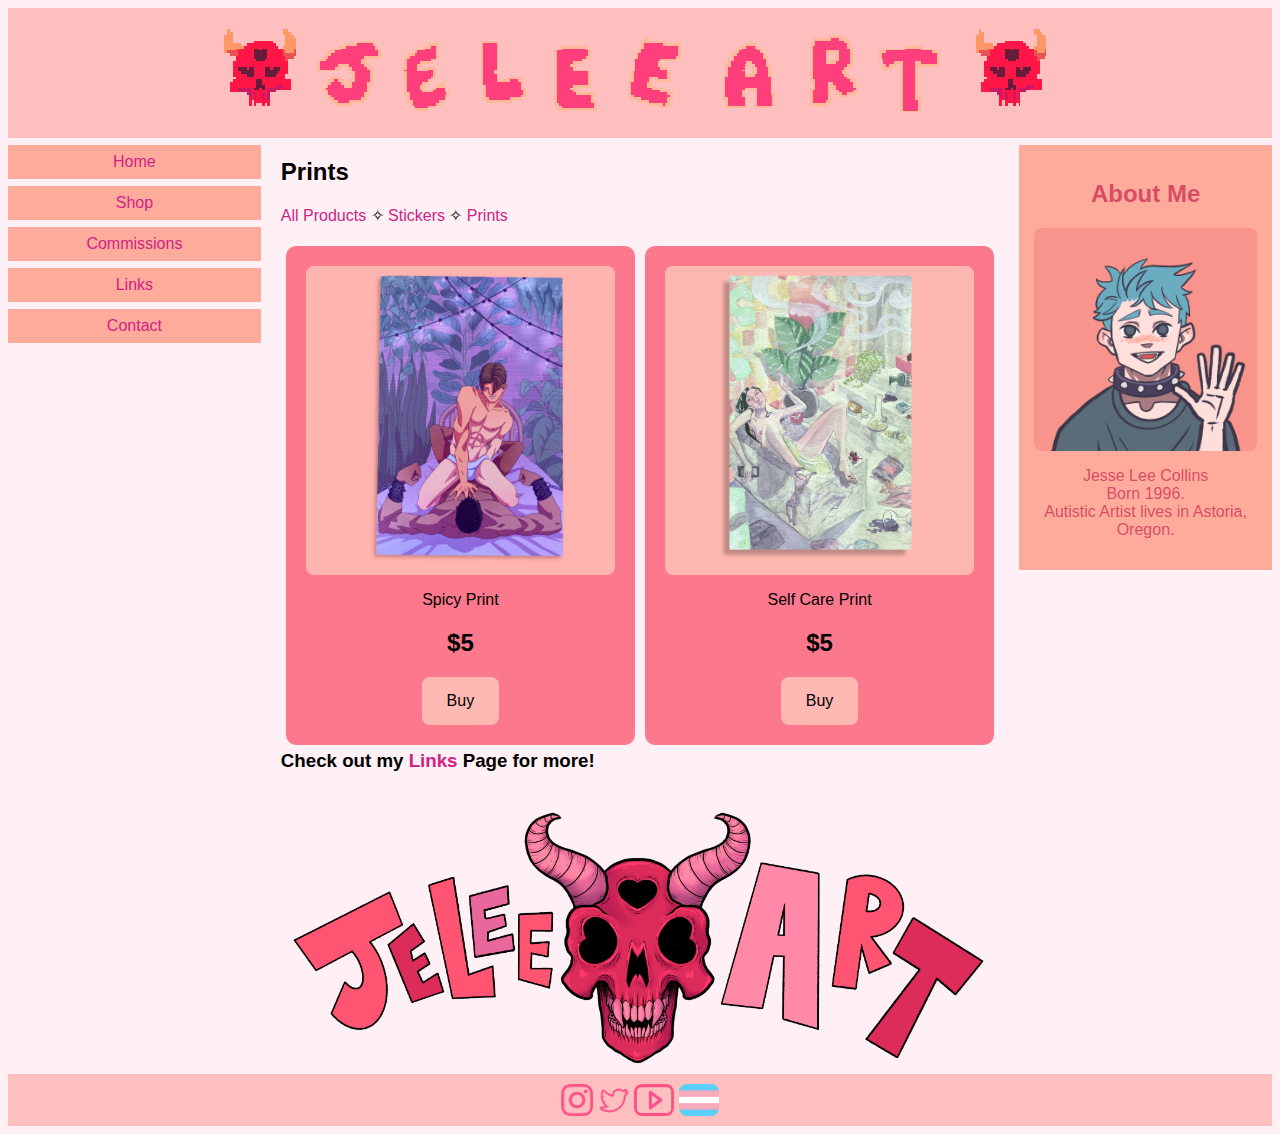
<file: prints.htm>
<!DOCTYPE html>
<html>
<head>
  <title>Prints</title>
  <meta name="viewport" content="width=device-width, initial-scale=1.0">
  <link rel="stylesheet" href="css/shopstyle.css"> 
</head>
<body>
<div class="logo">
  <a href="index.html"><img src="images/jeleeart.gif" alt="home" style="max-width:100%;height:auto;"></a>
</div>
<div style="overflow:auto">
  <div class="menu">
    <a href="index.html">Home</a>
    <a href="shop.htm">Shop</a>
    <a href="commissions.htm">Commissions</a>
    <a href="links.htm">Links</a>
    <a href="contact.htm">Contact</a>
  </div>

  <div class="main">

    <h2>Prints</h2>
  <p>
    <a href="shop.htm">All Products</a> ✧ 
    <a href="stickers.htm">Stickers</a> ✧ 
    <a href="prints.htm">Prints</a>
  </p>
<div class="product">
<a href="products/spicyprint.htm"><img src="images/spicyprint.png" alt="home" style="max-width:100%;height:auto;"></a>
  <p>Spicy Print</p>
  <h2>$5</h2>
<button onclick="document.location='https://buy.stripe.com/cN22bHdgEgMD4a4cMP'" 
    class="button-56" role="button" >Buy</button><br>
</div>
<div class="product">
<a href="products/selfcare.htm"><img src="images/selfcare.png" alt="home" style="max-width:100%;height:auto;"></a>
  <p>Self Care Print</p>
  <h2>$5</h2>
<button onclick="document.location='https://buy.stripe.com/3cs03zekI8g7cGA004'" 
    class="button-56" role="button" >Buy</button><br>
</div>

<h3>Check out my <a href="links.htm">Links</a> Page for more!</h3>
    
    <br>
    <!-- resizable logo -->
     <picture>
       <source srcset="images/logosmall.png" media="(max-width: 600px)" >
       <source srcset="images/logolarge.png" media="(max-width: 1500px)">
       <source srcset="images/logolarge.png">
       <img src="images/logosmall.png" alt="logo" style="max-width:100%;height:auto;">
     </picture> 
    
  </div>

  <div class="right">
    <h2>About Me</h2>
    <img src="images/hi.png" style="max-width:100%;height:auto;">
    <p>Jesse Lee Collins<br>
       Born 1996. <br>
       Autistic Artist lives in Astoria, Oregon.</p>
  </div>
</div>

<div class="foot">
<a href="https://www.instagram.com/jeleeart/"><img src="images/insta.png" alt="instagram" width="32" height="32"></a>
<a href="https://twitter.com/J3L33ART"><img src="images/twitter.png" alt="Twitter" width="32" height="32"></a>
<a href="https://www.youtube.com/@jeleeart"><img src="images/youtube.png" alt="YouTube" width="40" height="32"></a>
<img src="images/trans.png" width="40" height="32">
</div>


</body>
</html>
</file>
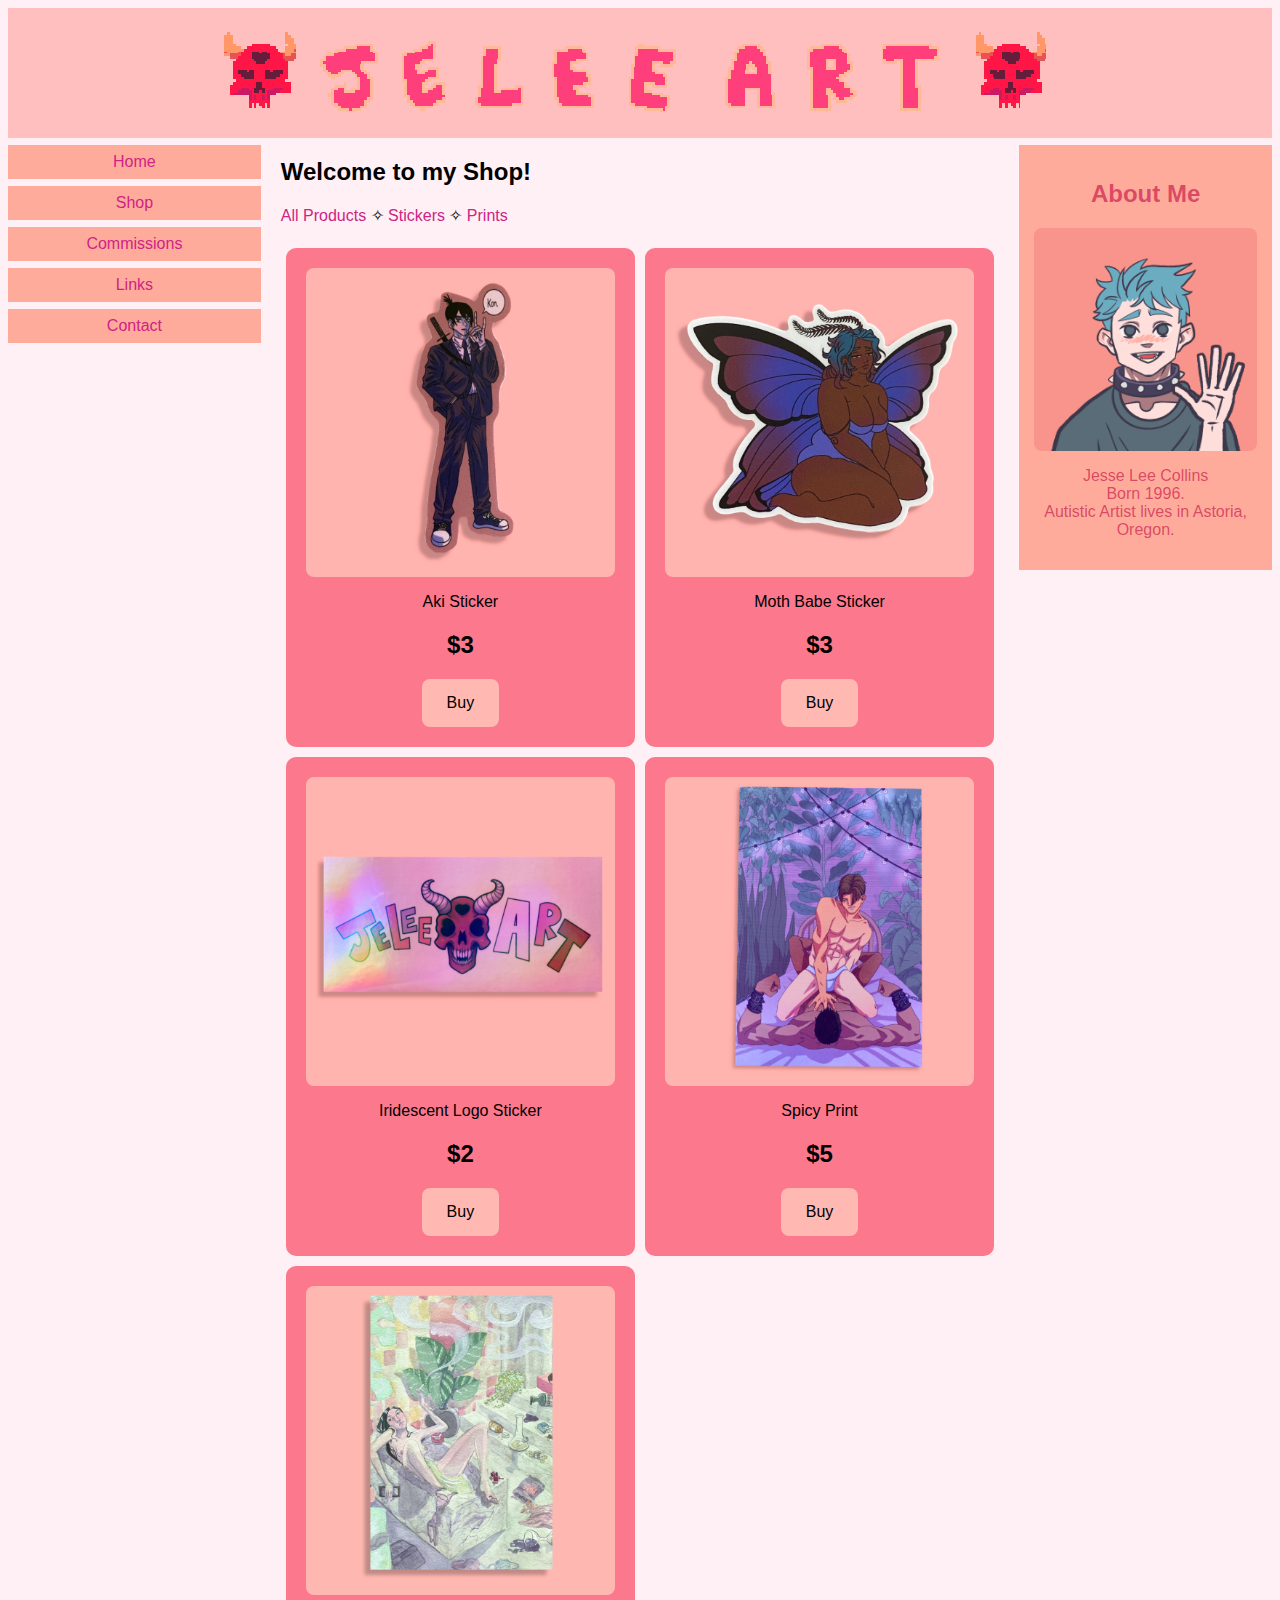
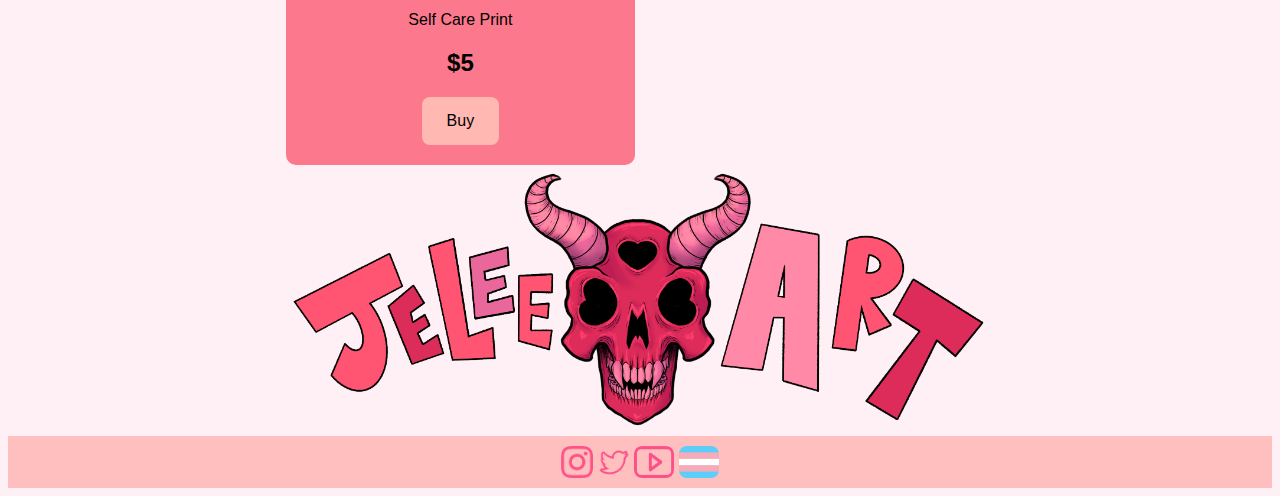
<file: shop.htm>
<!DOCTYPE html>
<html>
<head>
  <title>Shop</title>
  <meta name="viewport" content="width=device-width, initial-scale=1.0">
  <link rel="stylesheet" href="css/shopstyle.css"> 
</head>
<body>
<div class="logo">
  <a href="index.html"><img src="images/jeleeart.gif" alt="home" style="max-width:100%;height:auto;"></a>
</div>
<div style="overflow:auto">
  <div class="menu">
    <a href="index.html">Home</a>
    <a href="shop.htm">Shop</a>
    <a href="commissions.htm">Commissions</a>
    <a href="links.htm">Links</a>
    <a href="contact.htm">Contact</a>
  </div>

  <div class="main">

    <h2>Welcome to my Shop!</h2>
<a href="shop.htm">All Products</a> ✧
<a href="stickers.htm">Stickers</a> ✧
<a href="prints.htm">Prints</a>
<br>
<br>
<div class="product">
<a href="products/aki.htm"><img src="images/aki.jpg" alt="home" style="max-width:100%;height:auto;"></a>
  <p>Aki Sticker</p>
  <h2>$3</h2>
<button onclick="document.location='https://buy.stripe.com/bIY7w16Sg8g78qk6op'" 
    class="button-56" role="button" >Buy</button><br>
</div>

<div class="product">
<a href="products/mothbabe.htm"><img src="images/mothbabe.jpg" alt="home" style="max-width:100%;height:auto;"></a>
  <p>Moth Babe Sticker</p>
  <h2>$3</h2>
<button onclick="document.location='https://buy.stripe.com/9AQg2xgsQaofcGAdQQ'" 
    class="button-56" role="button" >Buy</button><br>
</div>

<div class="product">
<a href="products/irilogo.htm"><img src="images/logosticker.png" alt="home" style="max-width:100%;height:auto;"></a>
  <p>Iridescent Logo Sticker</p>
  <h2>$2</h2>
<button onclick="document.location='https://buy.stripe.com/7sIeYtccAfIzfSM8wy'" 
    class="button-56" role="button" >Buy</button><br>
</div>
<div class="product">
<a href="products/spicyprint.htm"><img src="images/spicyprint.png" alt="home" style="max-width:100%;height:auto;"></a>
  <p>Spicy Print</p>
  <h2>$5</h2>
<button onclick="document.location='https://buy.stripe.com/cN22bHdgEgMD4a4cMP'" 
    class="button-56" role="button" >Buy</button><br>
</div>
<div class="product">
<a href="products/selfcare.htm"><img src="images/selfcare.png" alt="home" style="max-width:100%;height:auto;"></a>
  <p>Self Care Print</p>
  <h2>$5</h2>
<button onclick="document.location='https://buy.stripe.com/3cs03zekI8g7cGA004'" 
    class="button-56" role="button" >Buy</button><br>
</div>
    
    <br>
    <!-- resizable logo -->
     <picture>
       <source srcset="images/logosmall.png" media="(max-width: 600px)" >
       <source srcset="images/logolarge.png" media="(max-width: 1500px)">
       <source srcset="images/logolarge.png">
       <img src="images/logosmall.png" alt="logo" style="max-width:100%;height:auto;">
     </picture> 
    
  </div>

  <div class="right">
    <h2>About Me</h2>
    <img src="images/hi.png" style="max-width:100%;height:auto;">
    <p>Jesse Lee Collins<br>
       Born 1996. <br>
       Autistic Artist lives in Astoria, Oregon.</p>
  </div>
</div>

<div class="foot">
<a href="https://www.instagram.com/jeleeart/"><img src="images/insta.png" alt="instagram" width="32" height="32"></a>
<a href="https://twitter.com/J3L33ART"><img src="images/twitter.png" alt="Twitter" width="32" height="32"></a>
<a href="https://www.youtube.com/@jeleeart"><img src="images/youtube.png" alt="YouTube" width="40" height="32"></a>
<img src="images/trans.png" width="40" height="32">
</div>


</body>
</html>
</file>
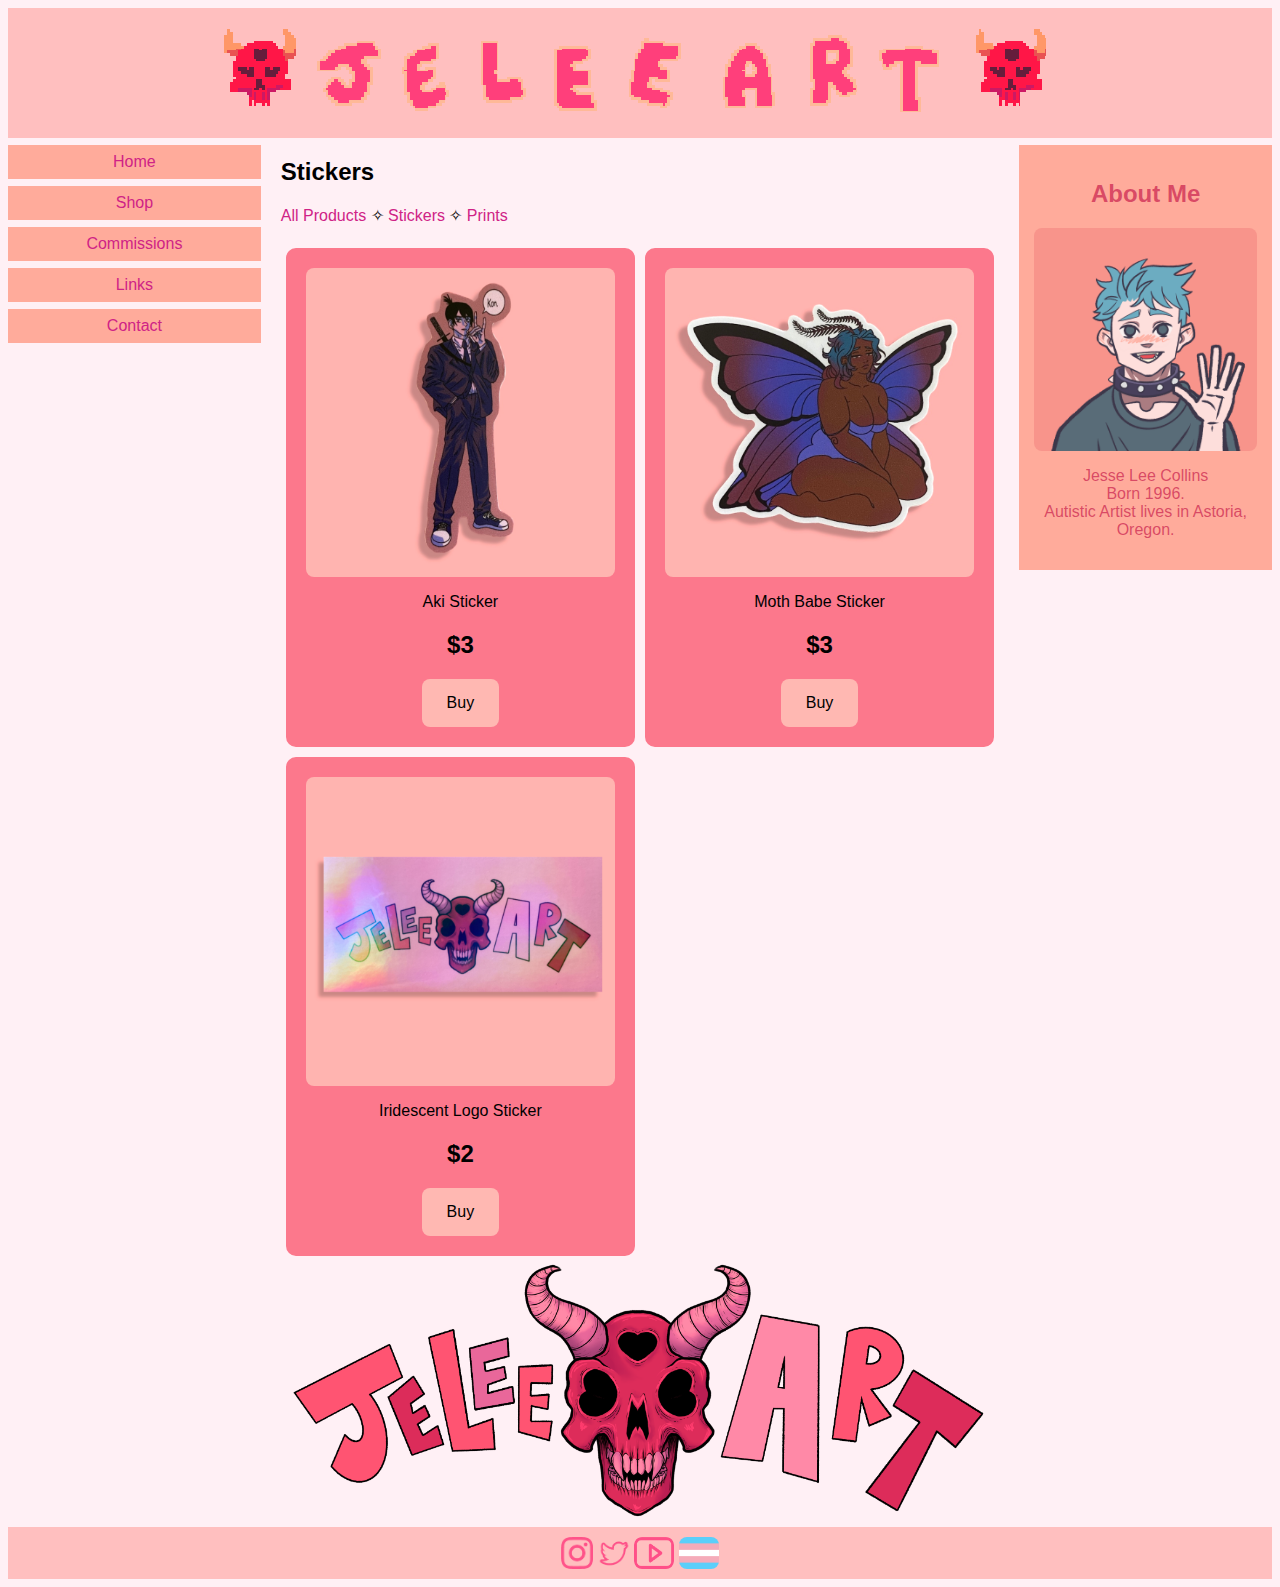
<file: stickers.htm>
<!DOCTYPE html>
<html>
<head>
  <title>Shop</title>
  <meta name="viewport" content="width=device-width, initial-scale=1.0">
  <link rel="stylesheet" href="css/shopstyle.css"> 
</head>
<body>
<div class="logo">
  <a href="index.html"><img src="images/jeleeart.gif" alt="home" style="max-width:100%;height:auto;"></a>
</div>
<div style="overflow:auto">
  <div class="menu">
    <a href="index.html">Home</a>
    <a href="shop.htm">Shop</a>
    <a href="commissions.htm">Commissions</a>
    <a href="links.htm">Links</a>
    <a href="contact.htm">Contact</a>
  </div>

  <div class="main">

    <h2>Stickers</h2>
<a href="shop.htm">All Products</a> ✧
<a href="stickers.htm">Stickers</a> ✧
<a href="prints.htm">Prints</a>
<br>
<br>
<div class="product">
<a href="products/aki.htm"><img src="images/aki.jpg" alt="home" style="max-width:100%;height:auto;"></a>
  <p>Aki Sticker</p>
  <h2>$3</h2>
<button onclick="document.location='https://buy.stripe.com/bIY7w16Sg8g78qk6op'" 
    class="button-56" role="button" >Buy</button><br>
</div>

<div class="product">
<a href="products/mothbabe.htm"><img src="images/mothbabe.jpg" alt="home" style="max-width:100%;height:auto;"></a>
  <p>Moth Babe Sticker</p>
  <h2>$3</h2>
<button onclick="document.location='https://buy.stripe.com/9AQg2xgsQaofcGAdQQ'" 
    class="button-56" role="button" >Buy</button><br>
</div>

<div class="product">
<a href="products/irilogo.htm"><img src="images/logosticker.png" alt="home" style="max-width:100%;height:auto;"></a>
  <p>Iridescent Logo Sticker</p>
  <h2>$2</h2>
<button onclick="document.location='https://buy.stripe.com/7sIeYtccAfIzfSM8wy'" 
    class="button-56" role="button" >Buy</button><br>
</div>
    <!-- resizable logo -->
      <picture>
       <source srcset="images/logosmall.png" media="(max-width: 600px)" >
       <source srcset="images/logolarge.png" media="(max-width: 1500px)">
       <source srcset="images/logolarge.png">
       <img src="images/logosmall.png" alt="logo" style="max-width:100%;height:auto;">
      </picture> 
    
  </div>

  <div class="right">
    <h2>About Me</h2>
    <img src="images/hi.png" style="max-width:100%;height:auto;">
    <p>Jesse Lee Collins<br>
       Born 1996. <br>
       Autistic Artist lives in Astoria, Oregon.</p>
  </div>
</div>

<div class="foot">
<a href="https://www.instagram.com/jeleeart/"><img src="images/insta.png" alt="instagram" width="32" height="32"></a>
<a href="https://twitter.com/J3L33ART"><img src="images/twitter.png" alt="Twitter" width="32" height="32"></a>
<a href="https://www.youtube.com/@jeleeart"><img src="images/youtube.png" alt="YouTube" width="40" height="32"></a>
<img src="images/trans.png" width="40" height="32">
</div>


</body>
</html>
</file>
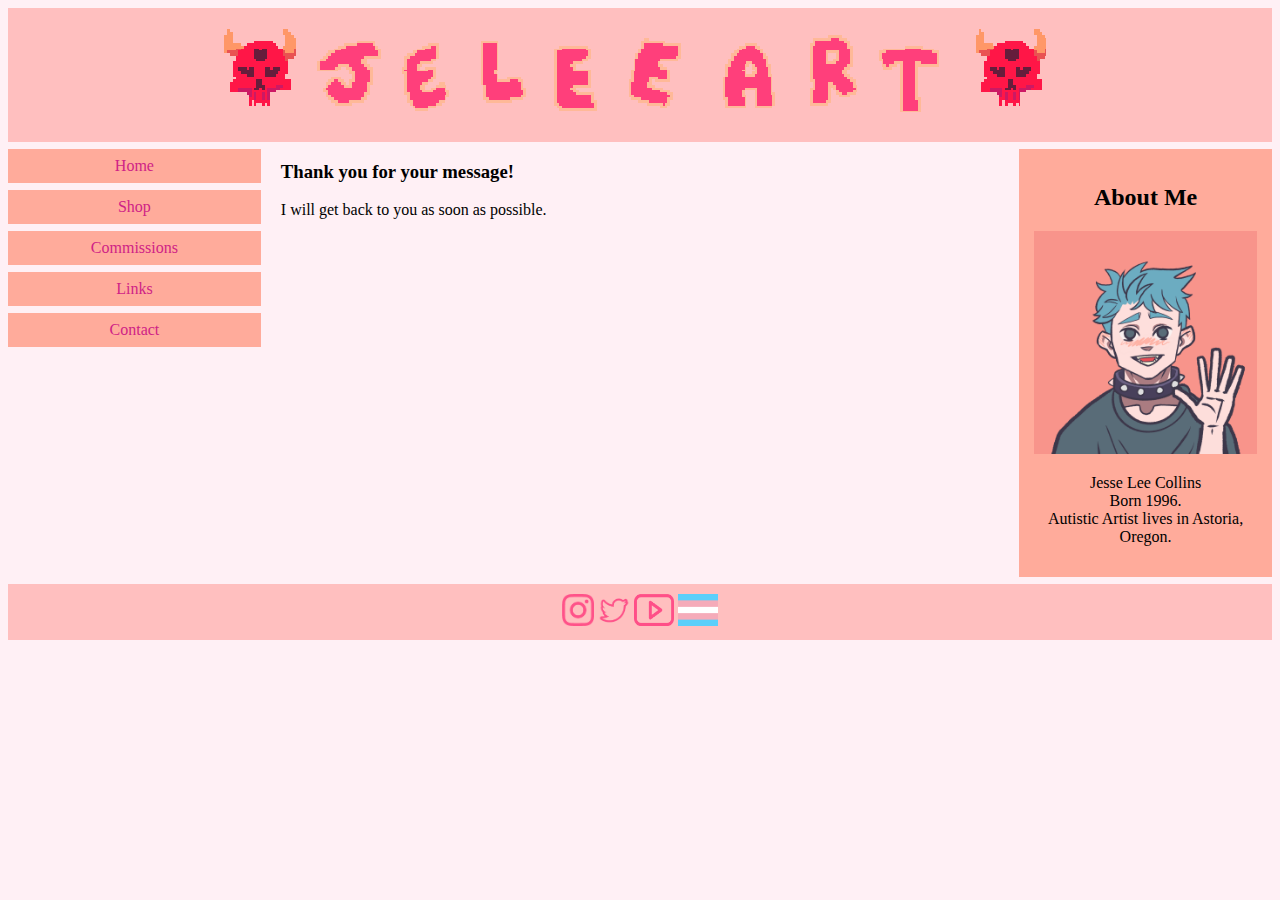
<file: thanks.html>
<!DOCTYPE html>
<html>
<head>
<title>Links</title>
<meta name="viewport" content="width=device-width, initial-scale=1.0">
<link rel="stylesheet" href="css/style.css"> 

</head>
<body>

<div class="logo">
<a href="index.html"><img src="images/jeleeart.gif" alt="home" style="max-width:100%;height:auto;"></a>
</div>

<div style="overflow:auto">
  <div class="menu">
    <a href="index.html">Home</a>
    <a href="shop.htm">Shop</a>
    <a href="commissions.htm">Commissions</a>
    <a href="links.htm">Links</a>
    <a href="contact.htm">Contact</a>
  </div>

  <div class="main">
 <h3>Thank you for your message!</h3>
    <p>I will get back to you as soon as possible.</p>  
    <br>
</p>
  </div>

   <div class="right">
    <h2>About Me</h2>
    <img src="images/hi.png" style="max-width:100%;height:auto;">
    <p>Jesse Lee Collins<br>
       Born 1996. <br>
       Autistic Artist lives in Astoria, Oregon.</p>
  </div>
</div>

<div class="foot">
<a href="https://www.instagram.com/jeleeart/"><img src="images/insta.png" alt="instagram" width="32" height="32"></a>
<a href="https://twitter.com/J3L33ART"><img src="images/twitter.png" alt="Twitter" width="32" height="32"></a>
<a href="https://www.youtube.com/@jeleeart"><img src="images/youtube.png" alt="YouTube" width="40" height="32"></a>
<img src="images/trans.png" width="40" height="32">
</div>


</body>
</html>
</file>
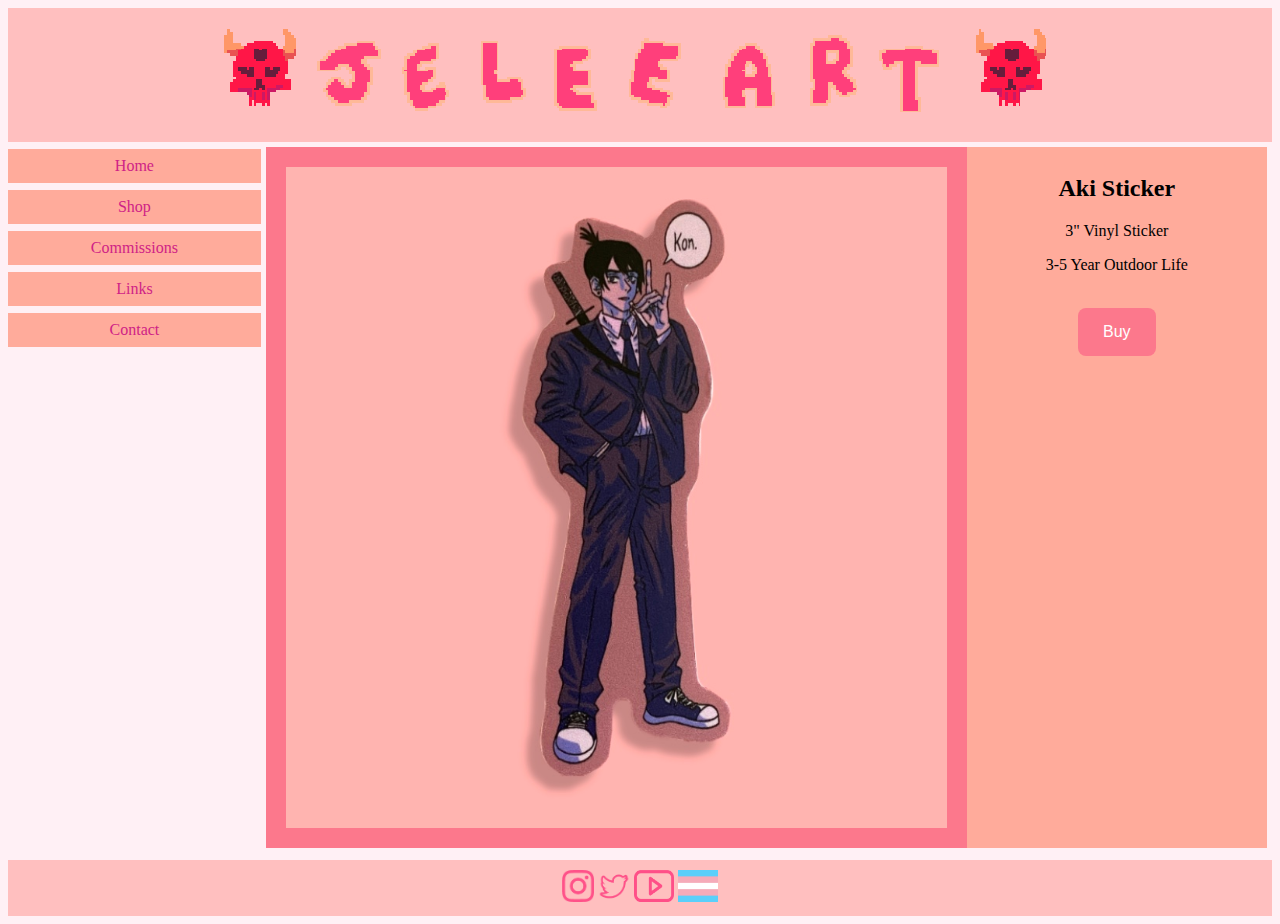
<file: products/aki.htm>
<!DOCTYPE html>
<html>
<head>
  <title>Aki Sticker</title>
  <meta name="viewport" content="width=device-width, initial-scale=1.0">
  <link rel="stylesheet" href="../css/productstyle.css"> 
</head>
<body>
<div class="logo">
  <a href="../index.html"><img src="../images/jeleeart.gif" alt="home" style="max-width:100%;height:auto;"></a>
</div>
<div style="overflow:auto">
  <div class="menu">
    <a href="../index.html">Home</a>
    <a href="../shop.htm">Shop</a>
    <a href="../commissions.htm">Commissions</a>
    <a href="../links.htm">Links</a>
    <a href="../contact.htm">Contact</a>
  </div>
  <div class="product">
    <img class="prodimage" src="../images/aki.jpg" style="max-width:100%;height:auto;">
    <br>
    <div class="prodinfo">
    <h2>Aki Sticker</h2>
    <p>3" Vinyl Sticker</p>
    <p>3-5 Year Outdoor Life</p>
    <br>
    <button onclick="document.location='https://buy.stripe.com/bIY7w16Sg8g78qk6op'" 
     role="button" >Buy</button>
    <br>
    <br>
    </div>
  </div>
</div>

<div class="foot">
<a href="https://www.instagram.com/jeleeart/"><img src="../images/insta.png" alt="instagram" width="32" height="32"></a>
<a href="https://twitter.com/J3L33ART"><img src="../images/twitter.png" alt="Twitter" width="32" height="32"></a>
<a href="https://www.youtube.com/@jeleeart"><img src="../images/youtube.png" alt="YouTube" width="40" height="32"></a>
<img src="../images/trans.png" width="40" height="32">
</div>

</body>
</html>
</file>
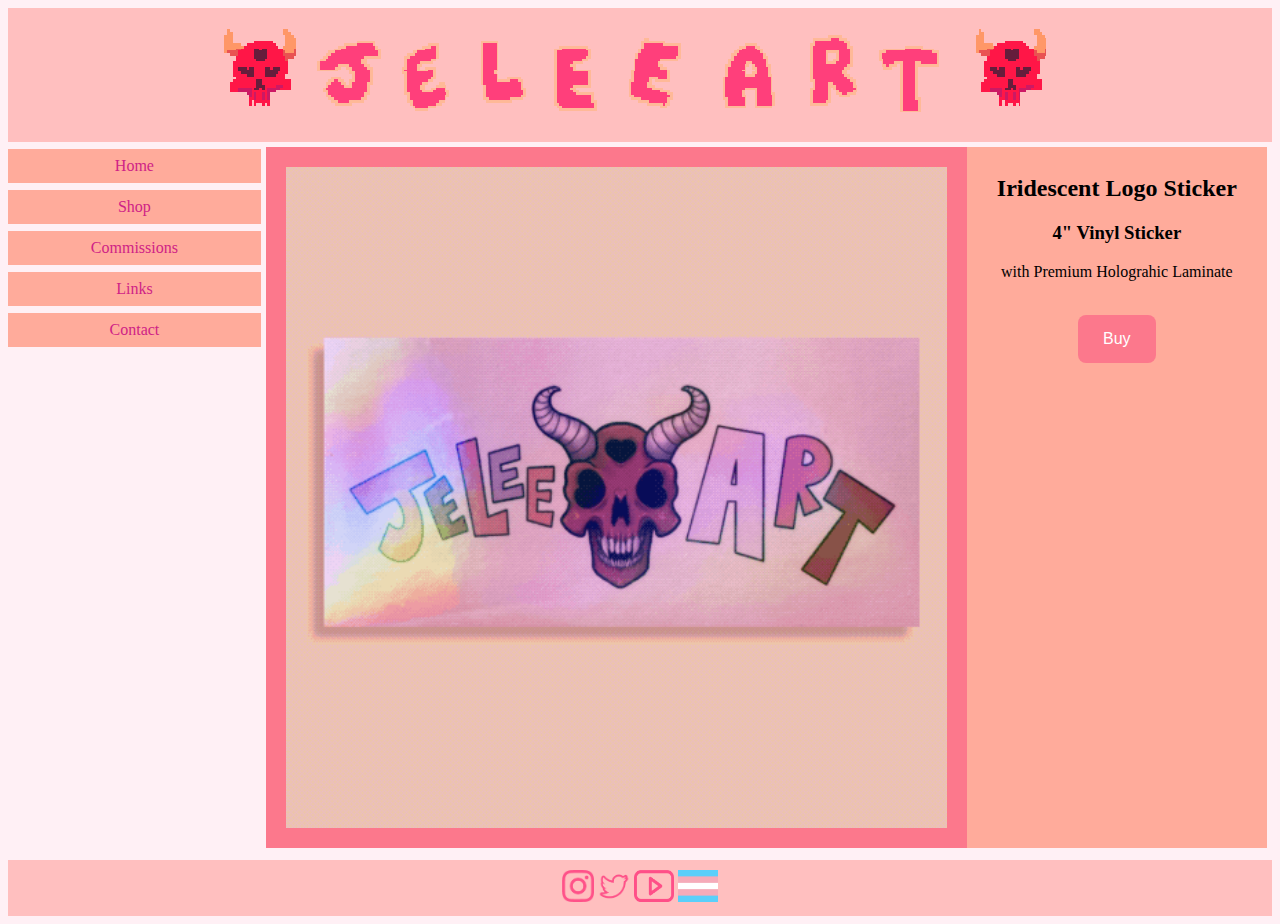
<file: products/irilogo.htm>
<!DOCTYPE html>
<html>
<head>
  <title>Logo Sticker</title>
  <meta name="viewport" content="width=device-width, initial-scale=1.0">
  <link rel="stylesheet" href="../css/productstyle.css"> 
</head>
<body>
<div class="logo">
  <a href="../index.html"><img src="../images/jeleeart.gif" alt="home" style="max-width:100%;height:auto;"></a>
</div>
<div style="overflow:auto">
  <div class="menu">
    <a href="../index.html">Home</a>
    <a href="../shop.htm">Shop</a>
    <a href="../commissions.htm">Commissions</a>
    <a href="../links.htm">Links</a>
    <a href="../contact.htm">Contact</a>
  </div>

 <div class="product">
    <img class="prodimage" src="../images/logosticker.gif" style="max-width:100%;height:auto;">
    <br>
    <div class="prodinfo">
    <h2>Iridescent Logo Sticker</h2>
    <h3>4" Vinyl Sticker</h3>
    <p>with Premium Holograhic Laminate</p>
    <br>
    <button onclick="document.location='https://buy.stripe.com/7sIeYtccAfIzfSM8wy'" 
     role="button" >Buy</button>
    <br>
    <br>
    </div>
  </div>
</div>

<div class="foot">
<a href="https://www.instagram.com/jeleeart/"><img src="../images/insta.png" alt="instagram" width="32" height="32"></a>
<a href="https://twitter.com/J3L33ART"><img src="../images/twitter.png" alt="Twitter" width="32" height="32"></a>
<a href="https://www.youtube.com/@jeleeart"><img src="../images/youtube.png" alt="YouTube" width="40" height="32"></a>
<img src="../images/trans.png" width="40" height="32">
</div>

</body>
</html>
</file>
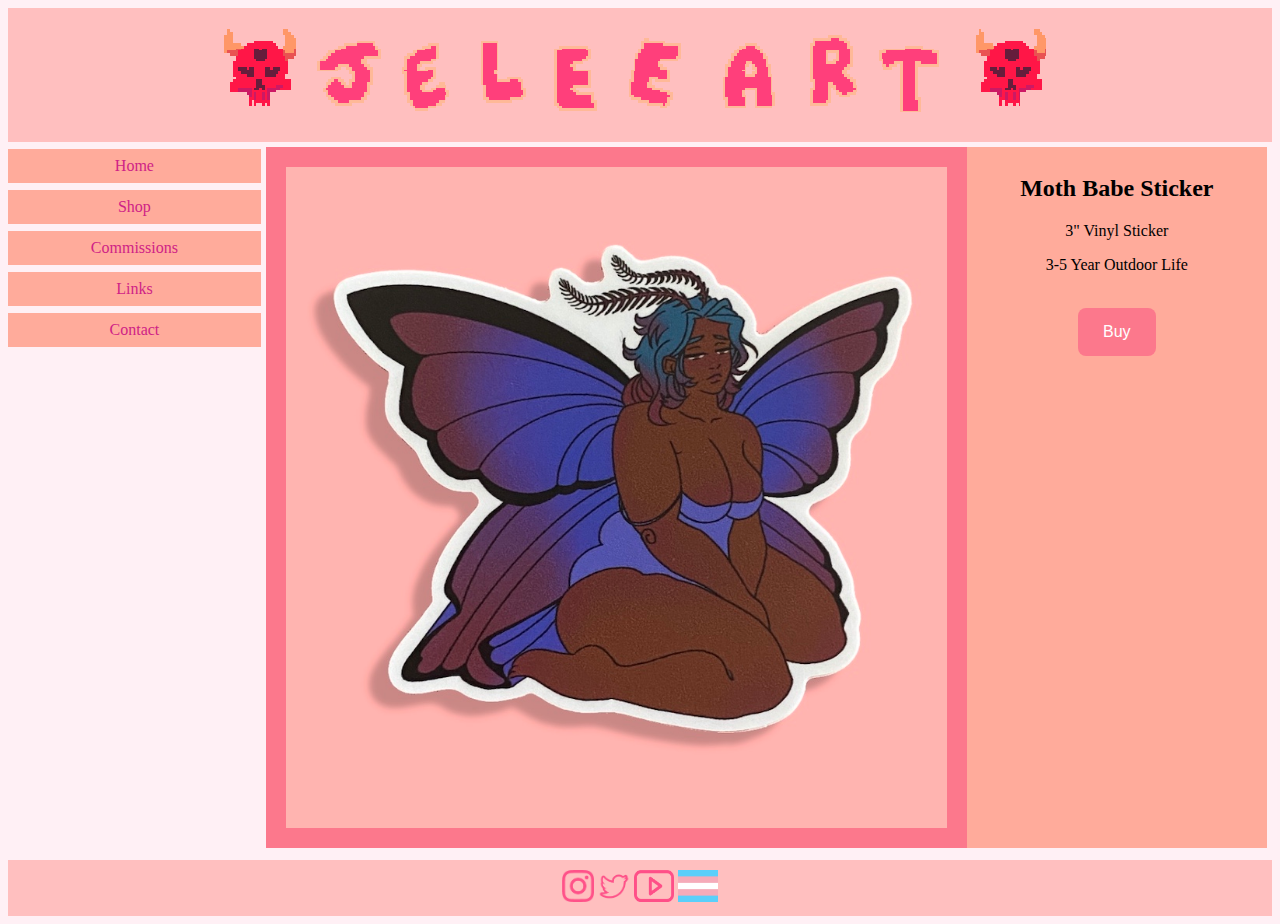
<file: products/mothbabe.htm>
<!DOCTYPE html>
<html>
<head>
  <title>Moth Babe Sticker</title>
  <meta name="viewport" content="width=device-width, initial-scale=1.0">
  <link rel="stylesheet" href="../css/productstyle.css"> 
</head>
<body>
<div class="logo">
  <a href="../index.html"><img src="../images/jeleeart.gif" alt="home" style="max-width:100%;height:auto;"></a>
</div>
<div style="overflow:auto">
  <div class="menu">
    <a href="../index.html">Home</a>
    <a href="../shop.htm">Shop</a>
    <a href="../commissions.htm">Commissions</a>
    <a href="../links.htm">Links</a>
    <a href="../contact.htm">Contact</a>
  </div>

 <div class="product">
    <img class="prodimage" src="../images/mothbabe.jpg" style="max-width:100%;height:auto;">
    <br>
    <div class="prodinfo">
    <h2>Moth Babe Sticker</h2>
    <p>3" Vinyl Sticker</p>
    <p>3-5 Year Outdoor Life</p>
    <br>
    <button onclick="document.location='https://buy.stripe.com/9AQg2xgsQaofcGAdQQ'" 
     role="button" >Buy</button>
    <br>
    <br>
    </div>
  </div>
</div>

<div class="foot">
<a href="https://www.instagram.com/jeleeart/"><img src="../images/insta.png" alt="instagram" width="32" height="32"></a>
<a href="https://twitter.com/J3L33ART"><img src="../images/twitter.png" alt="Twitter" width="32" height="32"></a>
<a href="https://www.youtube.com/@jeleeart"><img src="../images/youtube.png" alt="YouTube" width="40" height="32"></a>
<img src="../images/trans.png" width="40" height="32">
</div>

</body>
</html>
</file>
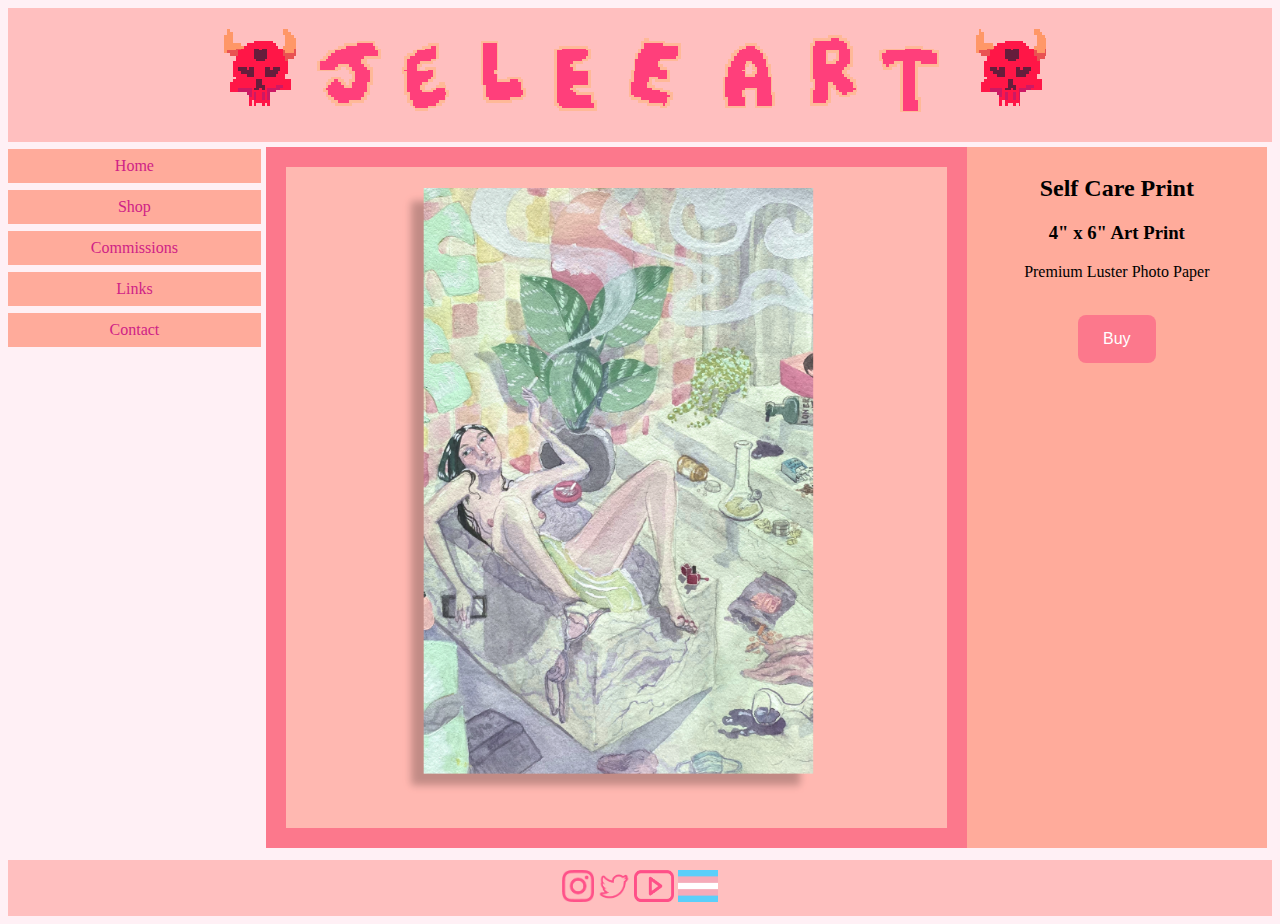
<file: products/selfcare.htm>
<!DOCTYPE html>
<html>
<head>
  <title>Self Care Print</title>
  <meta name="viewport" content="width=device-width, initial-scale=1.0">
  <link rel="stylesheet" href="../css/productstyle.css"> 
</head>
<body>
<div class="logo">
  <a href="../index.html"><img src="../images/jeleeart.gif" alt="home" style="max-width:100%;height:auto;"></a>
</div>
<div style="overflow:auto">
  <div class="menu">
    <a href="../index.html">Home</a>
    <a href="../shop.htm">Shop</a>
    <a href="../commissions.htm">Commissions</a>
    <a href="../links.htm">Links</a>
    <a href="../contact.htm">Contact</a>
  </div>

  <div class="product">
    <img class="prodimage" src="../images/selfcare.png" style="max-width:100%;height:auto;">
    <br>
    <div class="prodinfo">
    <h2>Self Care Print</h2>
    <h3>4" x 6" Art Print</h3>
    <p>Premium Luster Photo Paper</p>
    <br>
    <button onclick="document.location='https://buy.stripe.com/3cs03zekI8g7cGA004'" 
     role="button" >Buy</button>
    <br>
    <br>
    </div>
  </div>
</div>

<div class="foot">
<a href="https://www.instagram.com/jeleeart/"><img src="../images/insta.png" alt="instagram" width="32" height="32"></a>
<a href="https://twitter.com/J3L33ART"><img src="../images/twitter.png" alt="Twitter" width="32" height="32"></a>
<a href="https://www.youtube.com/@jeleeart"><img src="../images/youtube.png" alt="YouTube" width="40" height="32"></a>
<img src="../images/trans.png" width="40" height="32">
</div>

</body>
</html>
</file>
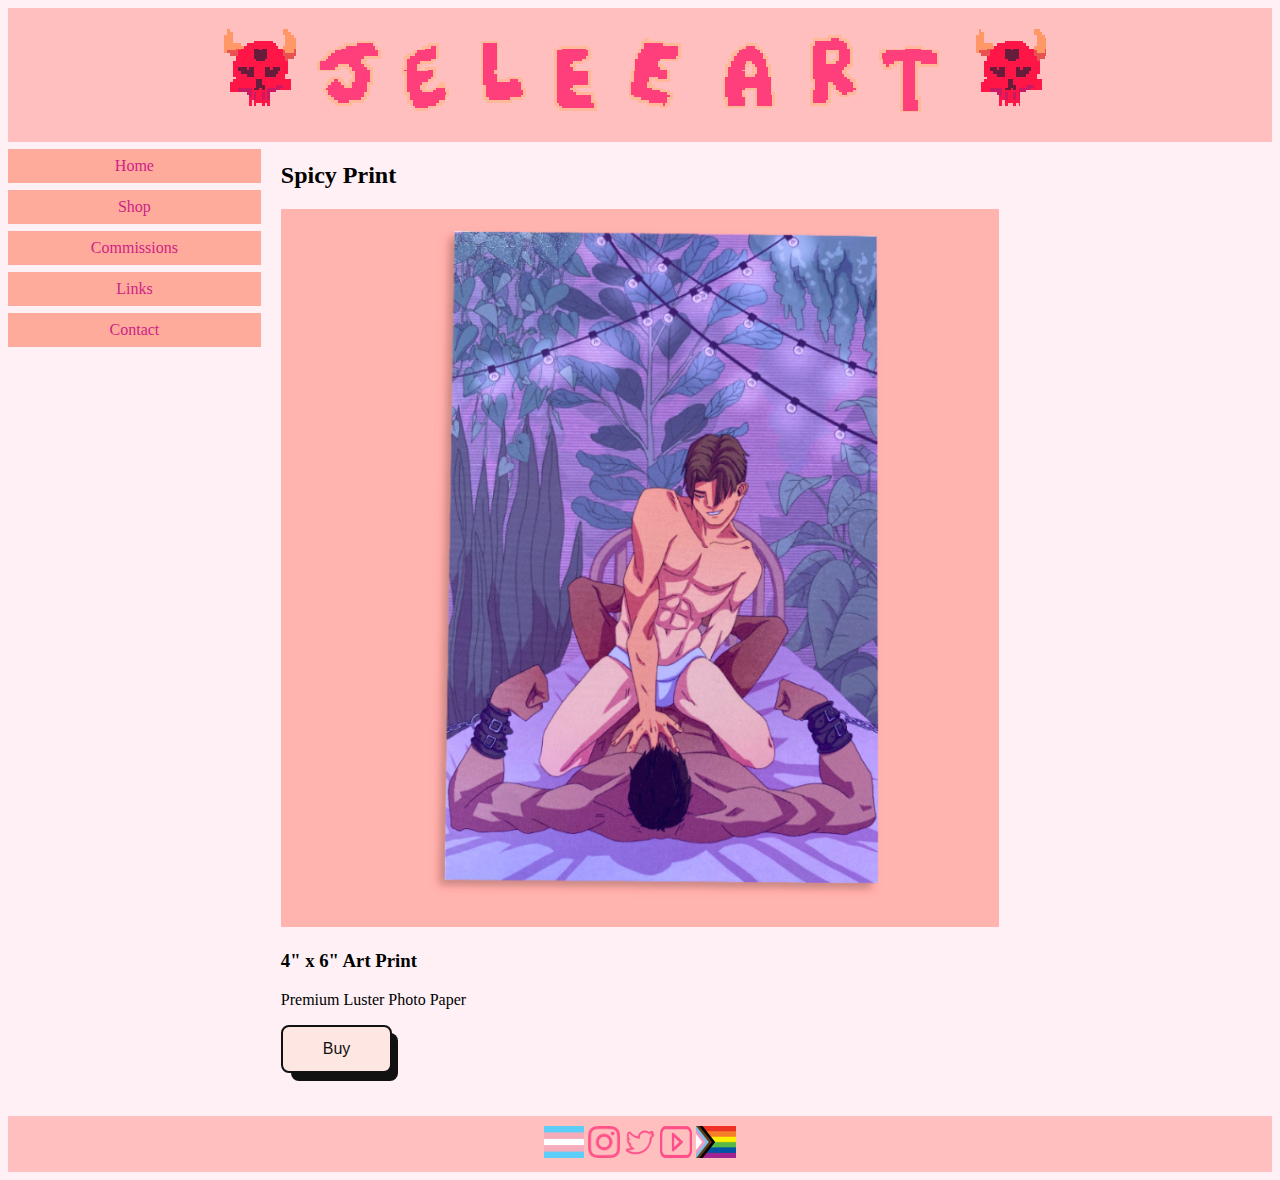
<file: products/spicyprint.htm>
<!DOCTYPE html>
<html>
<head>
  <title>Spicy Print</title>
  <meta name="viewport" content="width=device-width, initial-scale=1.0">
  <link rel="stylesheet" href="../css/style.css"> 
</head>
<body>
<div class="logo">
  <a href="../index.html"><img src="../images/jeleeart.gif" alt="home" style="max-width:100%;height:auto;"></a>
</div>
<div style="overflow:auto">
  <div class="menu">
    <a href="../index.html">Home</a>
    <a href="../shop.htm">Shop</a>
    <a href="../commissions.htm">Commissions</a>
    <a href="../links.htm">Links</a>
    <a href="../contact.htm">Contact</a>
  </div>

  <div class="main">

    <h2>Spicy Print</h2>
    <img src="../images/spicyprint.png" style="max-width:100%;height:auto;">
    <h3>4" x 6" Art Print</h3>
    <p>Premium Luster Photo Paper</p>
    <button onclick="document.location='https://buy.stripe.com/cN22bHdgEgMD4a4cMP'" 
    class="button-56" role="button" >Buy</button><br>
    <br>
    
  </div>

</div>

<div class="foot">
<img src="../images/trans.png" width="40" height="32">
<a href="https://www.instagram.com/jeleeart/"><img src="../images/insta.png" alt="instagram" width="32" height="32"></a>
<a href="https://twitter.com/J3L33ART"><img src="../images/twitter.png" alt="Twitter" width="32" height="32"></a>
<a href="https://www.youtube.com/@jeleeart"><img src="../images/youtube.png" alt="YouTube" width="32" height="32"></a>
<img src="../images/lgbt.png" width="40" height="32">


</div>

</body>
</html>
</file>
<file: css/shopstyle.css>
* {box-sizing: border-box}

body {
  background-color: lavenderblush;
  font-family: Verdana, sans-serif;
  margin:0
  color: #000000;
}

.mySlides {
  display: none
  padding:20px;
  margin-top: 20px;
}

img {vertical-align: middle;}

/* Slideshow container */
.slideshow-container {
  max-width: 1000px;
  position: relative;
  margin: auto;
}

/* Next & previous buttons */
.prev, .next {
  cursor: pointer;
  position: absolute;
  top: 50%;
  width: auto;
  padding: 16px;
  margin-top: -22px;
  color: peachpuff;
  font-weight: bold;
  font-size: 18px;
  transition: 0.6s ease;
  border-radius: 0 3px 3px 0;
  user-select: none;
}

/* Position the "next button" to the right */
.next {
  right: 0;
  border-radius: 3px 0 0 3px;
}

/* On hover, add a black background color with a little bit see-through */
.prev:hover, .next:hover {
  background-color: lightpink;
}

/* Caption text */
.text {
  color: #f2f2f2;
  font-size: 15px;
  padding: 8px 12px;
  position: absolute;
  bottom: 8px;
  width: 100%;
  text-align: center;
}

/* Number text (1/3 etc) */
.numbertext {
  color: #f2f2f2;
  font-size: 12px;
  padding: 8px 12px;
  position: absolute;
  top: 0;
}

/* The dots/bullets/indicators */
.dot {
  cursor: pointer;
  height: 15px;
  width: 15px;
  margin: 0 2px;
  background-color: lightpink;
  border-radius: 50%;
  display: inline-block;
  transition: background-color 0.6s ease;
}

.active, .dot:hover {
  background-color: hotpink;
}

/* Fading animation */
.fade {
  animation-name: fade;
  animation-duration: 1.5s;
}

@keyframes fade {
  from {opacity: .4} 
  to {opacity: 1}
}

/* On smaller screens, decrease text size */
@media only screen and (max-width: 300px) {
  .prev, .next,.text {font-size: 11px}
}




.logo {
  background-color: #ffbfbf;
  padding: 15px;
  text-align: center;
}

.foot {
  background-color:#ffbfbf;
  text-align:center;
  padding:10px;
  margin-top:7px;
}

.links {
  margin-top: 20px;
}

.menu {
  float: left;
  width: 20%;
  text-align: center;
}

.menu a {
  background-color: #ffab9b;
  padding: 8px;
  margin-top: 7px;
  display: block;
  width: 100%;
  color: blue;
}

.main {
  float: left;
  width: 60%;
  padding: 0 20px;
}

.product {
  background-color: #fc788c;
  float: left;
  width: 50%;
  border: 5px solid lavenderblush;
  border-radius: 15px;
  padding: 20px;
  box-sizing: border-box;
  text-align: center;

}
.right {
  background-color: #ffab9b;
  float: left;
  width: 20%;
  padding: 15px;
  margin-top: 7px;
  text-align: center;
  color: rgba(189, 0, 60, 0.59);
}

@media only screen and (max-width: 620px) {
  /* For mobile phones: */
  .menu, .main, .right, .product {
    width: 100%;
  }
}
 a:link {
         color:  #cf2386;
         
         text-decoration: none;
      }
 a:visited {
         color:   #96199d;
        
         text-decoration: none;
      }
  a:active {
         color: yellow;
         
      }
  a:hover {
         color:  #fa5cab;
          text-decoration: none;
      }
button {
  border-radius: 8px;
  border: none;
  background-color: #ffb8b2;
  color: black;
  padding: 15px 25px;
  font-size: 16px;
}
button:hover {
  background-color: #ffaaaa; 
  
}
img {
  border-radius: 8px;
}
/*.button-56 {
  align-items: center;
  background-color: #fee6e3;
  border: 2px solid #111;
  border-radius: 8px;
  box-sizing: border-box;
  color: #111;
  cursor: pointer;
  display: flex;
  font-family: Inter,sans-serif;
  font-size: 16px;
  height: 48px;
  justify-content: center;
  line-height: 24px;
  max-width: 100%;
  padding: 0 25px;
  position: relative;
  text-align: center;
  text-decoration: none;
  user-select: none;
  -webkit-user-select: none;
  touch-action: manipulation;
}

.button-56:after {
  background-color: #111;
  border-radius: 8px;
  content: "";
  display: block;
  height: 48px;
  left: 0;
  width: 100%;
  position: absolute;
  top: -2px;
  transform: translate(8px, 8px);
  transition: transform .2s ease-out;
  z-index: -1;
}

.button-56:hover:after {
  transform: translate(0, 0);
}

.button-56:active {
  background-color: #ffdeda;
  outline: 0;
}

.button-56:hover {
  outline: 0;
}

@media (min-width: 768px) {
  .button-56 {
    padding: 0 40px;
  }
}*/
</file>
<file: css/comform.css>
body {
  background-color: lavenderblush;
  font-family: verdana;
  color: #000000;
  align-items: center;
}
.logo {
  background-color: #ffbfbf;
  padding: 15px;
  text-align: center;
}
.worms {
  display: block;
  margin-top: 25px;
  margin-left: auto;
  margin-right: auto;
  width: 100%;
}
.foot {
  background-color:#ffbfbf;
  text-align:center;
  padding:10px;
  margin-top:7px;
}
.form {
  background-color: #ffc2c2;
  border-radius: 20px;
  box-sizing: border-box;
  height: 300%;
  padding: 20px;
  width: 100%;
  margin-top: 8px;
}
.title {
  color: #fc788c;
  font-family: sans-serif;
  font-size: 36px;
  font-weight: 600;
  margin-top: 10px;
  text-align:center;

}
.question {
  color: #ff5289;
  font-family: sans-serif;
  font-size: 16px;
  font-weight: 600;
  margin-top: 10px;
  text-align:left;
  padding:5px;
}
.subtitle {
  color: #fc788c;
  font-family: sans-serif;
  font-size: 16px;
  font-weight: 600;
  margin-top: 10px;
  text-align:center;

}
input[type='radio'] {
        accent-color: palevioletred;
    }

 input::placeholder, textarea::placeholder {
        color: #fc79a4;
        opacity: 1;
      }
.input  {
  background-color: lavenderblush;
  border-radius: 12px;
  border: 0;
  box-sizing: border-box;
  color: #000000;
  font-size: 18px;
  height: 100%;
  outline: 0;
  padding: 4px 20px 0;
  width: 100%;
  margin-top: 10px;

}

.message {
  background-color: lavenderblush;
  border-radius: 12px;
  border: 0;
  box-sizing: border-box;
  color: #000000;
  font-family: sans-serif;
  font-size: 18px;
  height: 150px;
  outline: 0;
  padding: 14px 20px 0;
  width: 100%;
  margin-top: 10px;
}
textarea {
  resize: none;

}
.files {
  margin-top:10px;
}
.submit {
  background-color: #ff5289;
  border-radius: 12px;
  border: 0;
  box-sizing: border-box;
  color: #ffffff;
  cursor: pointer;
  font-size: 18px;
  height: 50px;
  margin-top: 38px;
  margin-bottom: 15px;
  // outline: 0;
  text-align: center;
  width: 100%;
}

.submit:active {
  background-color: #ff0554;
}

* {
  box-sizing: border-box;
}

.menu {
  float: left;
  width: 20%;
  text-align: center;
}

.menu a {
  background-color: #ffab9b;
  padding: 8px;
  margin-top: 7px;
  display: block;
  width: 100%;
  color: blue;
}

.main {
  float: left;
  width: 60%;
  padding: 0 20px;
  align-items: center;
}

.right {
  background-color: #ffab9b;
  float: left;
  width: 20%;
  padding: 15px;
  margin-top: 7px;
  text-align: center;
}

@media only screen and (max-width: 620px) {
  /* For mobile phones: */
  .menu, .main, .right {
    width: 100%;
  }
}
 a:link {
         color:  #cf2386;
         
         text-decoration: none;
      }
 a:visited {
         color:   #96199d;
        
         text-decoration: none;
      }
  a:active {
         color: yellow;
         
      }
  a:hover {
         color:  #fa5cab;
          text-decoration: none;
      }
</file>
<file: css/style.css>
body {
  background-color: lavenderblush;
  font-family: verdana;
  color: #000000;
}
.logo {
  background-color: #ffbfbf;
  padding: 15px;
  text-align: center;
}
.foot {
  background-color:#ffbfbf;
  text-align:center;
  padding:10px;
  margin-top:7px;
}
input {
  width:100%;
  padding: 10px;
  margin: 8px;
  border-radius: 5px;
  border: 0;
  box-shadow:0 0 10px 2px rgba(245, 40, 145, 0.2);
}
textarea {
  min-height: 10rem;
}
.message {
    min-height: 10rem;

}
* {
  box-sizing: border-box;
}

.menu {
  float: left;
  width: 20%;
  text-align: center;
}

.menu a {
  background-color: #ffab9b;
  padding: 8px;
  margin-top: 7px;
  display: block;
  width: 100%;
  color: blue;
}

.main {
  float: left;
  width: 60%;
  padding: 0 20px;
}

.right {
  background-color: #ffab9b;
  float: left;
  width: 20%;
  padding: 15px;
  margin-top: 7px;
  text-align: center;
}

@media only screen and (max-width: 620px) {
  /* For mobile phones: */
  .menu, .main, .right {
    width: 100%;
  }
}
 a:link {
         color:  #cf2386;
         
         text-decoration: none;
      }
 a:visited {
         color:   #96199d;
        
         text-decoration: none;
      }
  a:active {
         color: yellow;
         
      }
  a:hover {
         color:  #fa5cab;
          text-decoration: none;
      }
.button-56 {
  align-items: center;
  background-color: #fee6e3;
  border: 2px solid #111;
  border-radius: 8px;
  box-sizing: border-box;
  color: #111;
  cursor: pointer;
  display: flex;
  font-family: Inter,sans-serif;
  font-size: 16px;
  height: 48px;
  justify-content: center;
  line-height: 24px;
  max-width: 100%;
  padding: 0 25px;
  position: relative;
  text-align: center;
  text-decoration: none;
  user-select: none;
  -webkit-user-select: none;
  touch-action: manipulation;
}

.button-56:after {
  background-color: #111;
  border-radius: 8px;
  content: "";
  display: block;
  height: 48px;
  left: 0;
  width: 100%;
  position: absolute;
  top: -2px;
  transform: translate(8px, 8px);
  transition: transform .2s ease-out;
  z-index: -1;
}

.button-56:hover:after {
  transform: translate(0, 0);
}

.button-56:active {
  background-color: #ffdeda;
  outline: 0;
}

.button-56:hover {
  outline: 0;
}

@media (min-width: 768px) {
  .button-56 {
    padding: 0 40px;
  }
}
</file>
<file: css/style3.css>
body {
  background-color: #ffbfbf;
}
.logo {
  background-color: #ffbfbf ;
  padding: 15px;
  text-align: center;
}
h1 {
  color: black;
  text-align:center;
  font-family: courier;
  font-size: 160%;
}
h2 {
  color: black;
  text-align:center;
  font-family: courier;
  font-size: 140%;
}
h3 {
  color: black;
  text-align:center;
  font-family: courier;
  font-size: 120%;
}

p {
  border: 2px solid white;
  padding: 30px;
  margin: 5%;
  color: black;
  background-color: lavenderblush;
}

a:link {
         color:  #cf2386;
         
         text-decoration: none;
      }
 a:visited {
         color:   #96199d;
        
         text-decoration: none;
      }
  a:active {
         color: yellow;
         
      }
  a:hover {
         color:  #fa5cab;
          text-decoration: none;
      }
.button-56 {
  align-items: center;
  background-color: #fee6e3;
  border: 2px solid #111;
  border-radius: 8px;
  box-sizing: border-box;
  color: #111;
  cursor: pointer;
  display: flex;
  font-family: Inter,sans-serif;
  font-size: 16px;
  height: 48px;
  justify-content: center;
  line-height: 24px;
  max-width: 100%;
  padding: 0 25px;
  position: relative;
  text-align: center;
  text-decoration: none;
  user-select: none;
  -webkit-user-select: none;
  touch-action: manipulation;
}

.button-56:after {
  background-color: #111;
  border-radius: 8px;
  content: "";
  display: block;
  height: 48px;
  left: 0;
  width: 100%;
  position: absolute;
  top: -2px;
  transform: translate(8px, 8px);
  transition: transform .2s ease-out;
  z-index: -1;
}

.button-56:hover:after {
  transform: translate(0, 0);
}

.button-56:active {
  background-color: #ffdeda;
  outline: 0;
}

.button-56:hover {
  outline: 0;
}
@media (min-width: 768px) {
  .button-56 {
    padding: 0 40px;
  }
}
</file>
<file: css/formstyle.css>
body {
  background-color: lavenderblush;
  font-family: verdana;
  color: #000000;
  align-items: center;
}
.logo {
  background-color: #ffbfbf;
  padding: 15px;
  text-align: center;
}
.foot {
  background-color:#ffbfbf;
  text-align:center;
  padding:10px;
  margin-top:7px;
}
.form {
  background-color: #ffc2c2;
  border-radius: 20px;
  box-sizing: border-box;
  height: 500px;
  padding: 20px;
  width: 320px;
  margin-top: 8px;
}
.title {
  color: #fc788c;
  font-family: sans-serif;
  font-size: 36px;
  font-weight: 600;
  margin-top: 30px;
}

.subtitle {
  color: #fc788c;
  font-family: sans-serif;
  font-size: 16px;
  font-weight: 600;
  margin-top: 10px;
}

input {
  background-color: lavenderblush;
  border-radius: 12px;
  border: 0;
  box-sizing: border-box;
  color: #000000;
  font-size: 18px;
  height: 100%;
  outline: 0;
  padding: 4px 20px 0;
  width: 100%;
  margin-top: 10px;

}

.placeholder {
  color: #65657b;
  font-family: sans-serif;
  left: 20px;
  line-height: 14px;
  pointer-events: none;
  position: absolute;
}

.submit {
  background-color: #ff5289;
  border-radius: 12px;
  border: 0;
  box-sizing: border-box;
  color: #ffffff;
  cursor: pointer;
  font-size: 18px;
  height: 50px;
  margin-top: 38px;
  // outline: 0;
  text-align: center;
  width: 100%;
}

.submit:active {
  background-color: #ff0554;
}

* {
  box-sizing: border-box;
}

.menu {
  float: left;
  width: 20%;
  text-align: center;
}

.menu a {
  background-color: #ffab9b;
  padding: 8px;
  margin-top: 7px;
  display: block;
  width: 100%;
  color: blue;
}

.main {
  float: left;
  width: 60%;
  padding: 0 20px;
  align-items: center;
}

.right {
  background-color: #ffab9b;
  float: left;
  width: 20%;
  padding: 15px;
  margin-top: 7px;
  text-align: center;
}

@media only screen and (max-width: 620px) {
  /* For mobile phones: */
  .menu, .main, .right {
    width: 100%;
  }
}
 a:link {
         color:  #cf2386;
         
         text-decoration: none;
      }
 a:visited {
         color:   #96199d;
        
         text-decoration: none;
      }
  a:active {
         color: yellow;
         
      }
  a:hover {
         color:  #fa5cab;
          text-decoration: none;
      }
</file>
<file: css/productstyle.css>
body {
  background-color: lavenderblush;
  font-family: verdana;
  color: #000000;
}

.logo {
  background-color: #ffbfbf;
  padding: 15px;
  text-align: center;
}
.menu {
  float: left;
  width: 20%;
  text-align: center;
}

.menu a {
  background-color: #ffab9b;
  padding: 8px;
  margin-top: 7px;
  display: block;
  width: 100%;
  color: blue;
}

.product {
  background-color: #fc788c;
  float: left;
  width: 80%;
  border: 5px solid lavenderblush;
  text-align: center;
  display: flex;
}
.prodimage {
  float: left;
  width: 70%;
  padding: 20px;
}

.prodinfo {
  background-color: #ffab9b;
  float: left;
  width: 30%;
  height: .prodimage;
  text-align: center;
  padding: 8px;
  
}

.foot {
  background-color:#ffbfbf;
  text-align:center;
  padding:10px;
  margin-top:7px;
}

* {
  box-sizing: border-box;
}




@media only screen and (max-width: 620px) {
  /* For mobile phones: */
  .menu, .prodimage, .prodinfo, .product {
    width: 100%;
    
  }
  .product {
    flex-direction: column;
  }
}
 
a:link {
  color:  #cf2386;
  text-decoration: none;
      }
a:visited {
  color:   #96199d;
  text-decoration: none;
      }
a:active {
  color: yellow;
      }
a:hover {
  color:  #fa5cab;
  text-decoration: none;
      }

button {
  border-radius: 8px;
  border: none;
  background-color: #fc788c;
  color: white;
  padding: 15px 25px;
  font-size: 16px;
}
button:hover {
  background-color: #ed456f; 
  
}
</file>
